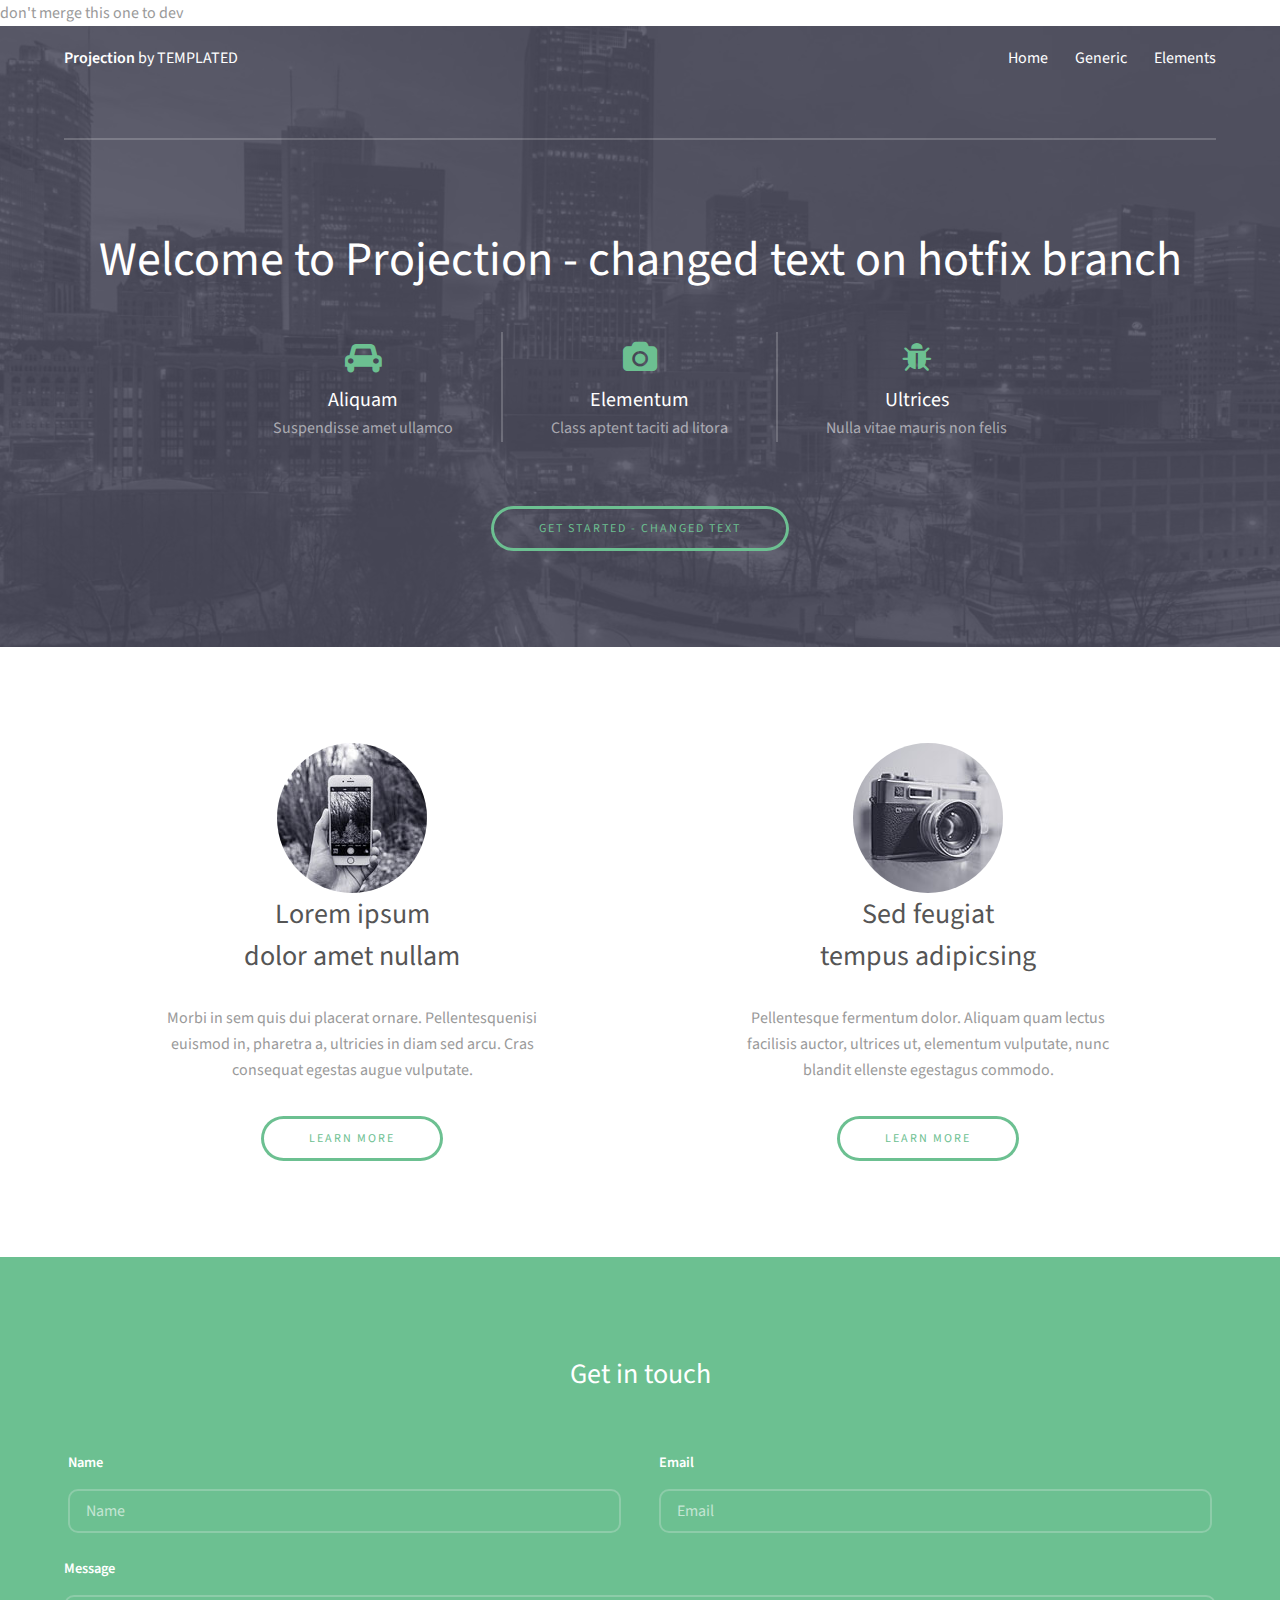
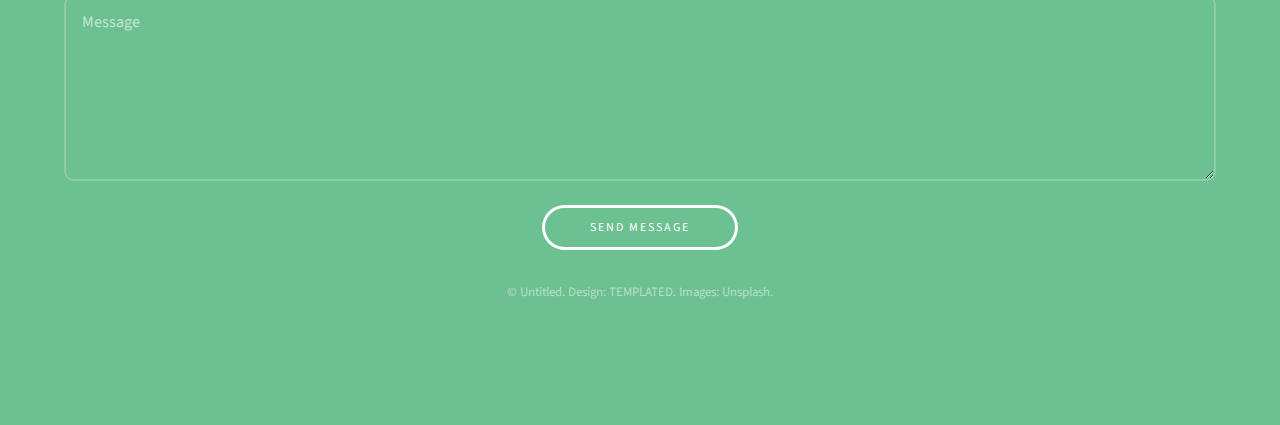
<file: index.html>
don't merge this one to dev

<!DOCTYPE HTML>
<!--
	Projection by TEMPLATED
	templated.co @templatedco
	Released for free under the Creative Commons Attribution 3.0 license (templated.co/license)
-->
<html>
	<head>
		<title>Projection by TEMPLATED</title>
		<meta charset="utf-8" />
		<meta name="viewport" content="width=device-width, initial-scale=1" />
		<link rel="stylesheet" href="assets/css/main.css" />
	</head>
	<body>

		<!-- Header -->
			<header id="header">
				<div class="inner">
					<a href="index.html" class="logo"><strong>Projection</strong> by TEMPLATED</a>
					<nav id="nav">
						<a href="index.html">Home</a>
						<a href="generic.html">Generic</a>
						<a href="elements.html">Elements</a>
					</nav>
					<a href="#navPanel" class="navPanelToggle"><span class="fa fa-bars"></span></a>
				</div>
			</header>

		<!-- Banner -->
			<section id="banner">
				<div class="inner">
					<header>
						<h1>Welcome to Projection - changed text on hotfix branch</h1>
					</header>

					<div class="flex ">

						<div>
							<span class="icon fa-car"></span>
							<h3>Aliquam</h3>
							<p>Suspendisse amet ullamco</p>
						</div>

						<div>
							<span class="icon fa-camera"></span>
							<h3>Elementum</h3>
							<p>Class aptent taciti ad litora</p>
						</div>

						<div>
							<span class="icon fa-bug"></span>
							<h3>Ultrices</h3>
							<p>Nulla vitae mauris non felis</p>
						</div>

					</div>

					<footer>
						<a href="#" class="button">Get Started - changed text</a>
					</footer>
				</div>
			</section>


		<!-- Three -->
			<section id="three" class="wrapper align-center">
				<div class="inner">
					<div class="flex flex-2">
						<article>
							<div class="image round">
								<img src="images/pic01.jpg" alt="Pic 01" />
							</div>
							<header>
								<h3>Lorem ipsum<br /> dolor amet nullam</h3>
							</header>
							<p>Morbi in sem quis dui placerat ornare. Pellentesquenisi<br />euismod in, pharetra a, ultricies in diam sed arcu. Cras<br />consequat  egestas augue vulputate.</p>
							<footer>
								<a href="#" class="button">Learn More</a>
							</footer>
						</article>
						<article>
							<div class="image round">
								<img src="images/pic02.jpg" alt="Pic 02" />
							</div>
							<header>
								<h3>Sed feugiat<br /> tempus adipicsing</h3>
							</header>
							<p>Pellentesque fermentum dolor. Aliquam quam lectus<br />facilisis auctor, ultrices ut, elementum vulputate, nunc<br /> blandit ellenste egestagus commodo.</p>
							<footer>
								<a href="#" class="button">Learn More</a>
							</footer>
						</article>
					</div>
				</div>
			</section>

		<!-- Footer -->
			<footer id="footer">
				<div class="inner">

					<h3>Get in touch</h3>

					<form action="#" method="post">

						<div class="field half first">
							<label for="name">Name</label>
							<input name="name" id="name" type="text" placeholder="Name">
						</div>
						<div class="field half">
							<label for="email">Email</label>
							<input name="email" id="email" type="email" placeholder="Email">
						</div>
						<div class="field">
							<label for="message">Message</label>
							<textarea name="message" id="message" rows="6" placeholder="Message"></textarea>
						</div>
						<ul class="actions">
							<li><input value="Send Message" class="button alt" type="submit"></li>
						</ul>
					</form>

					<div class="copyright">
						&copy; Untitled. Design: <a href="https://templated.co">TEMPLATED</a>. Images: <a href="https://unsplash.com">Unsplash</a>.
					</div>

				</div>
			</footer>

		<!-- Scripts -->
			<script src="assets/js/jquery.min.js"></script>
			<script src="assets/js/skel.min.js"></script>
			<script src="assets/js/util.js"></script>
			<script src="assets/js/main.js"></script>

	</body>
</html>
</file>
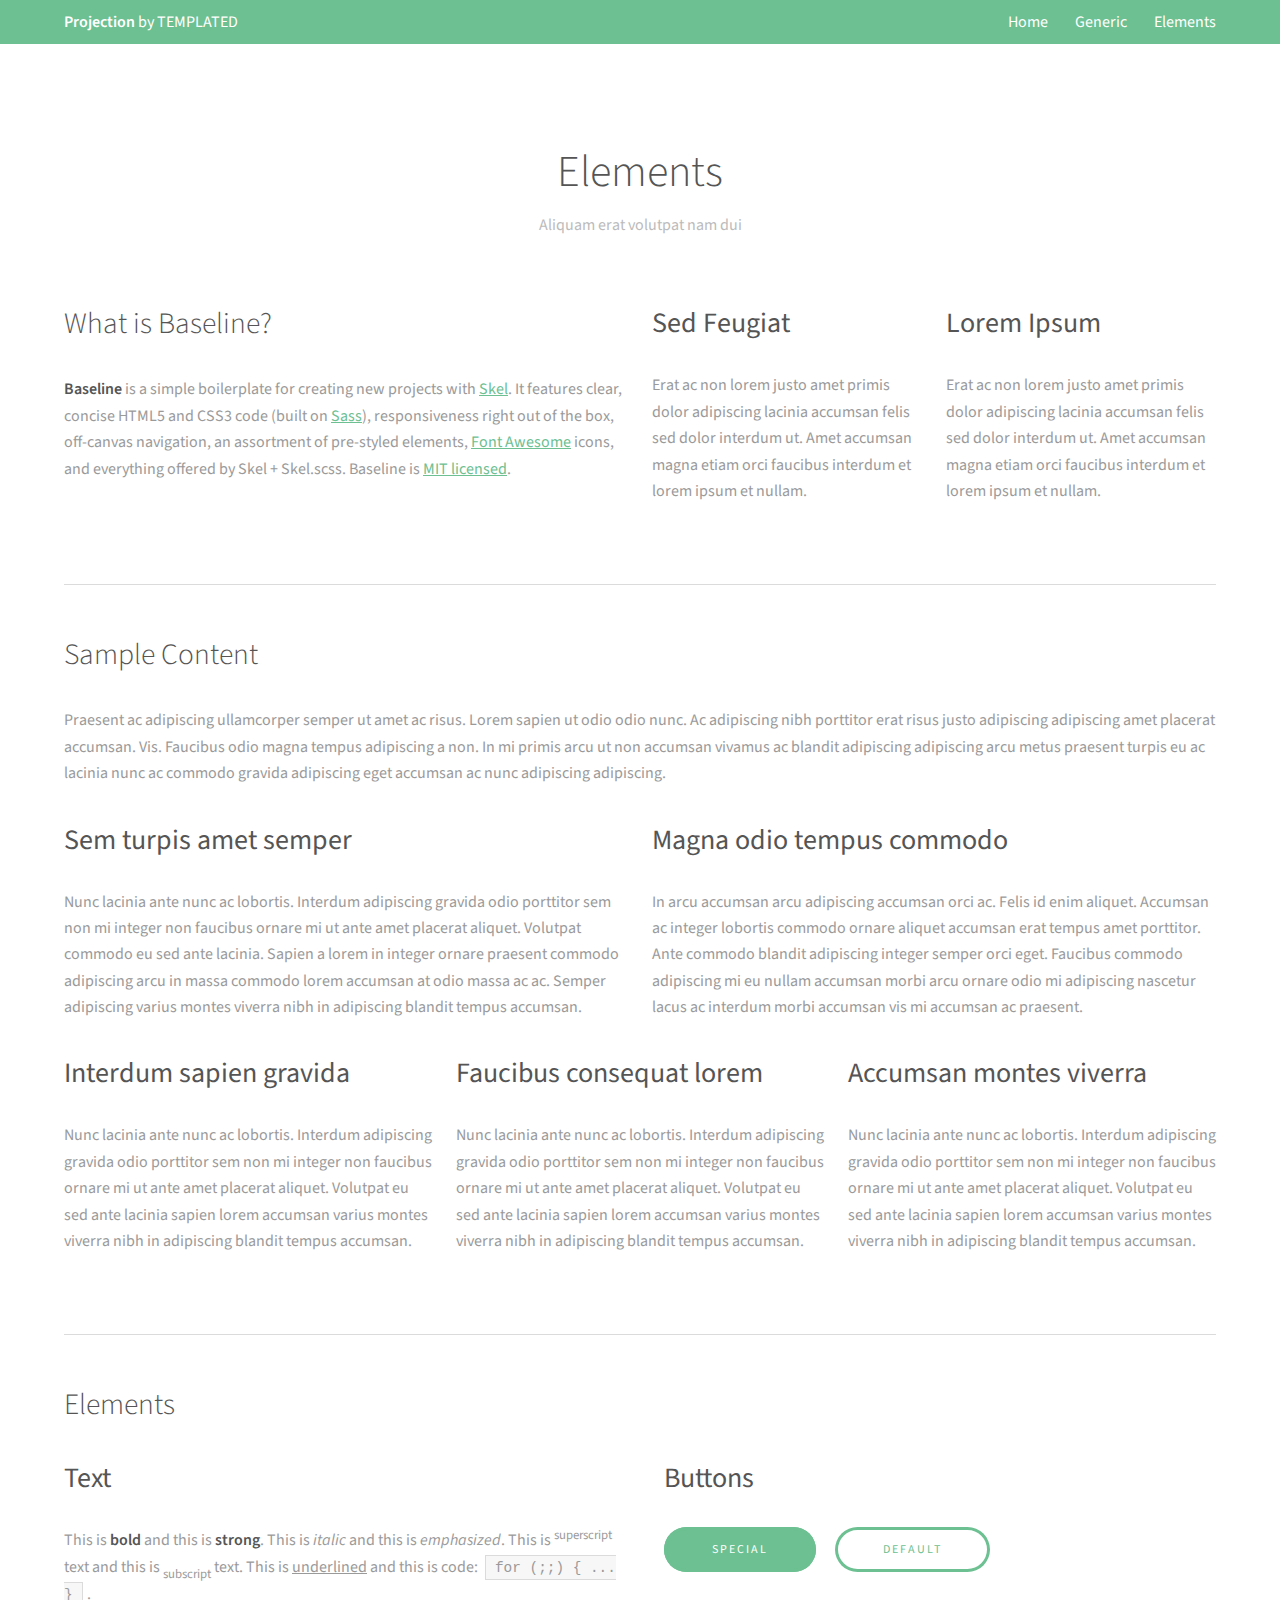
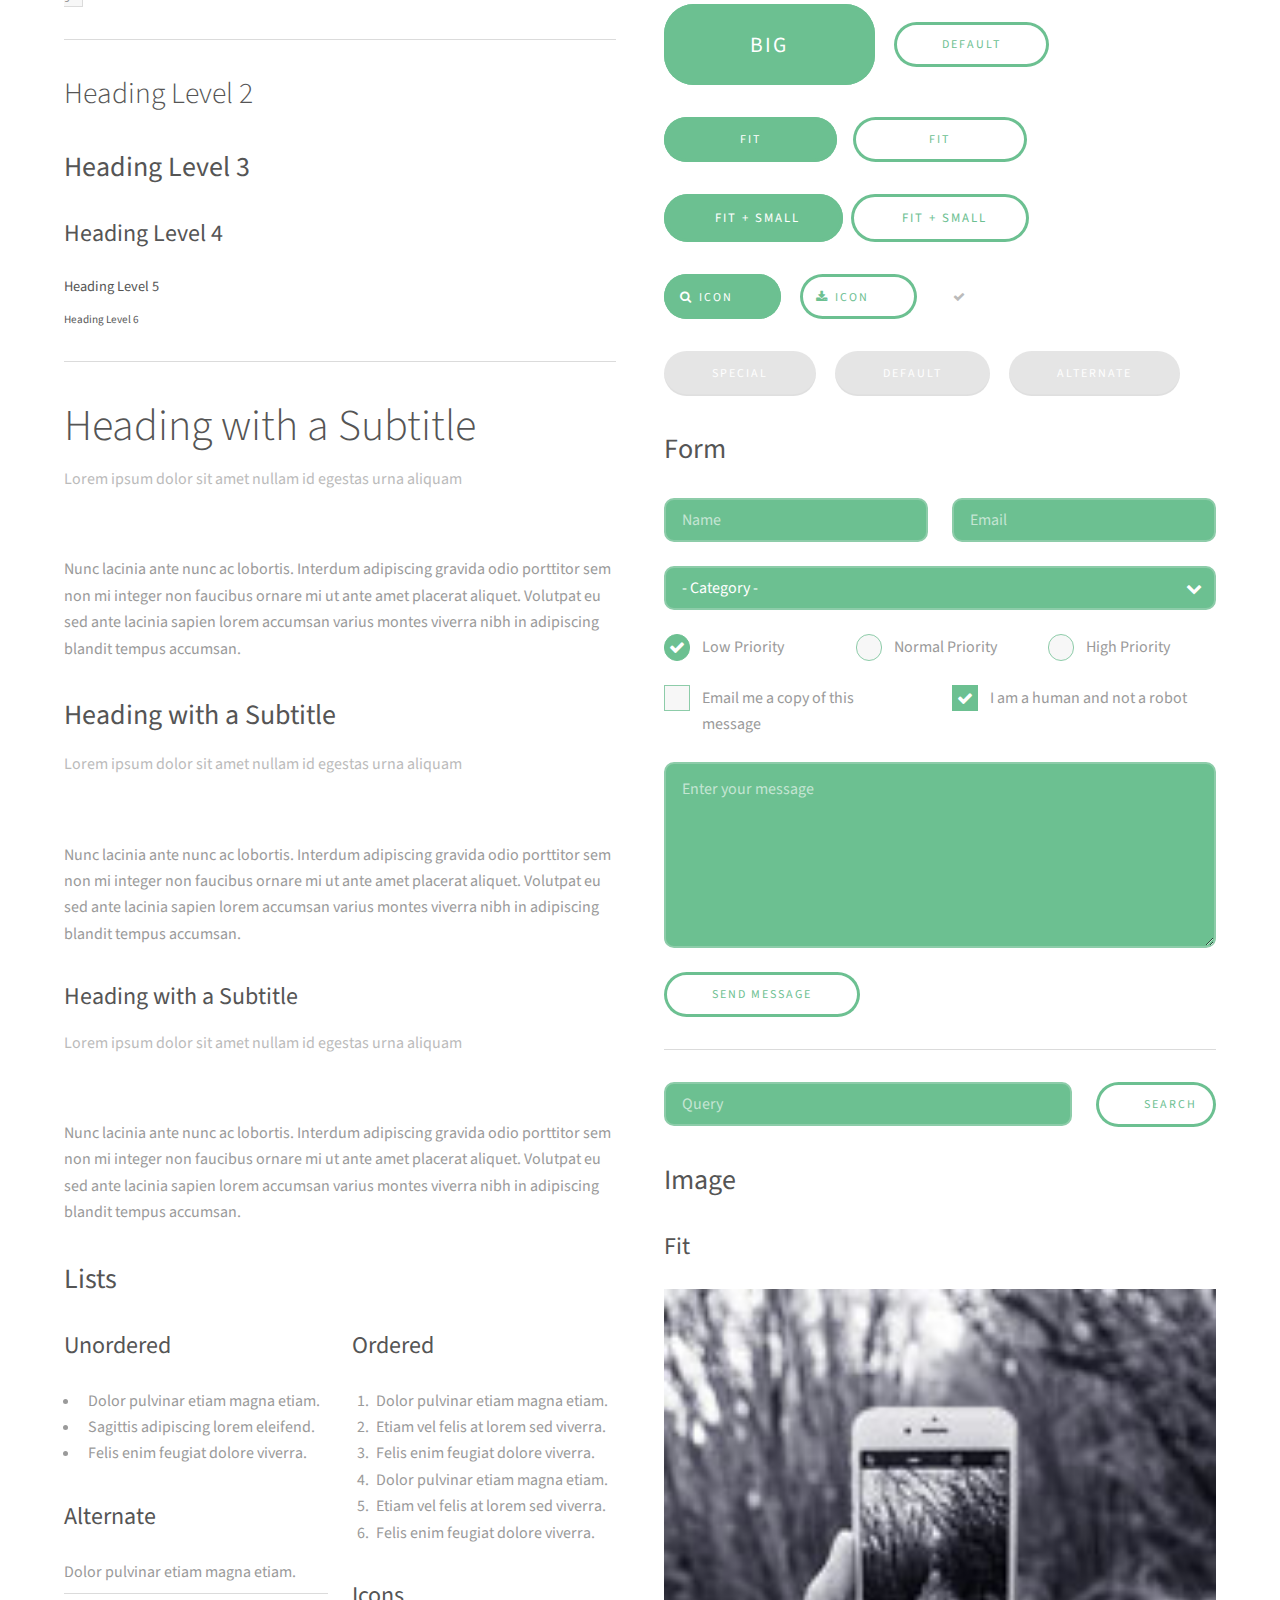
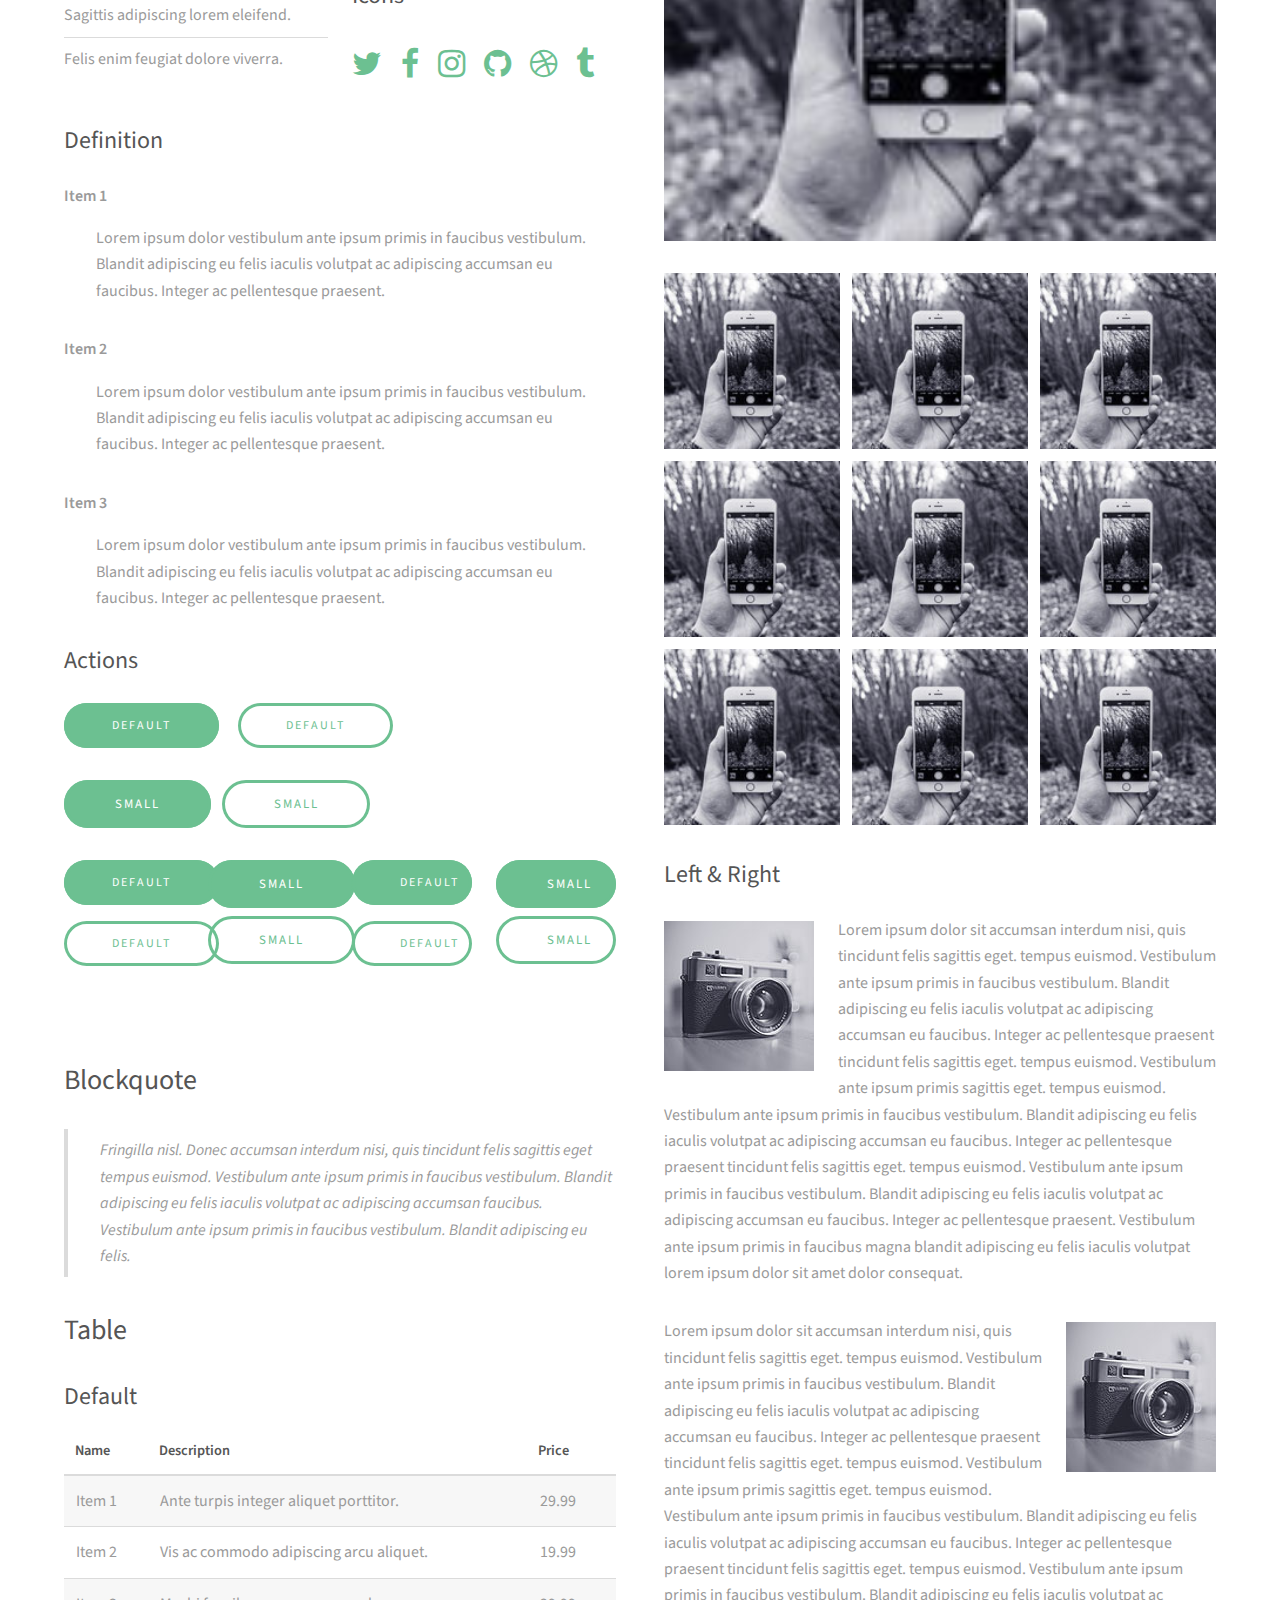
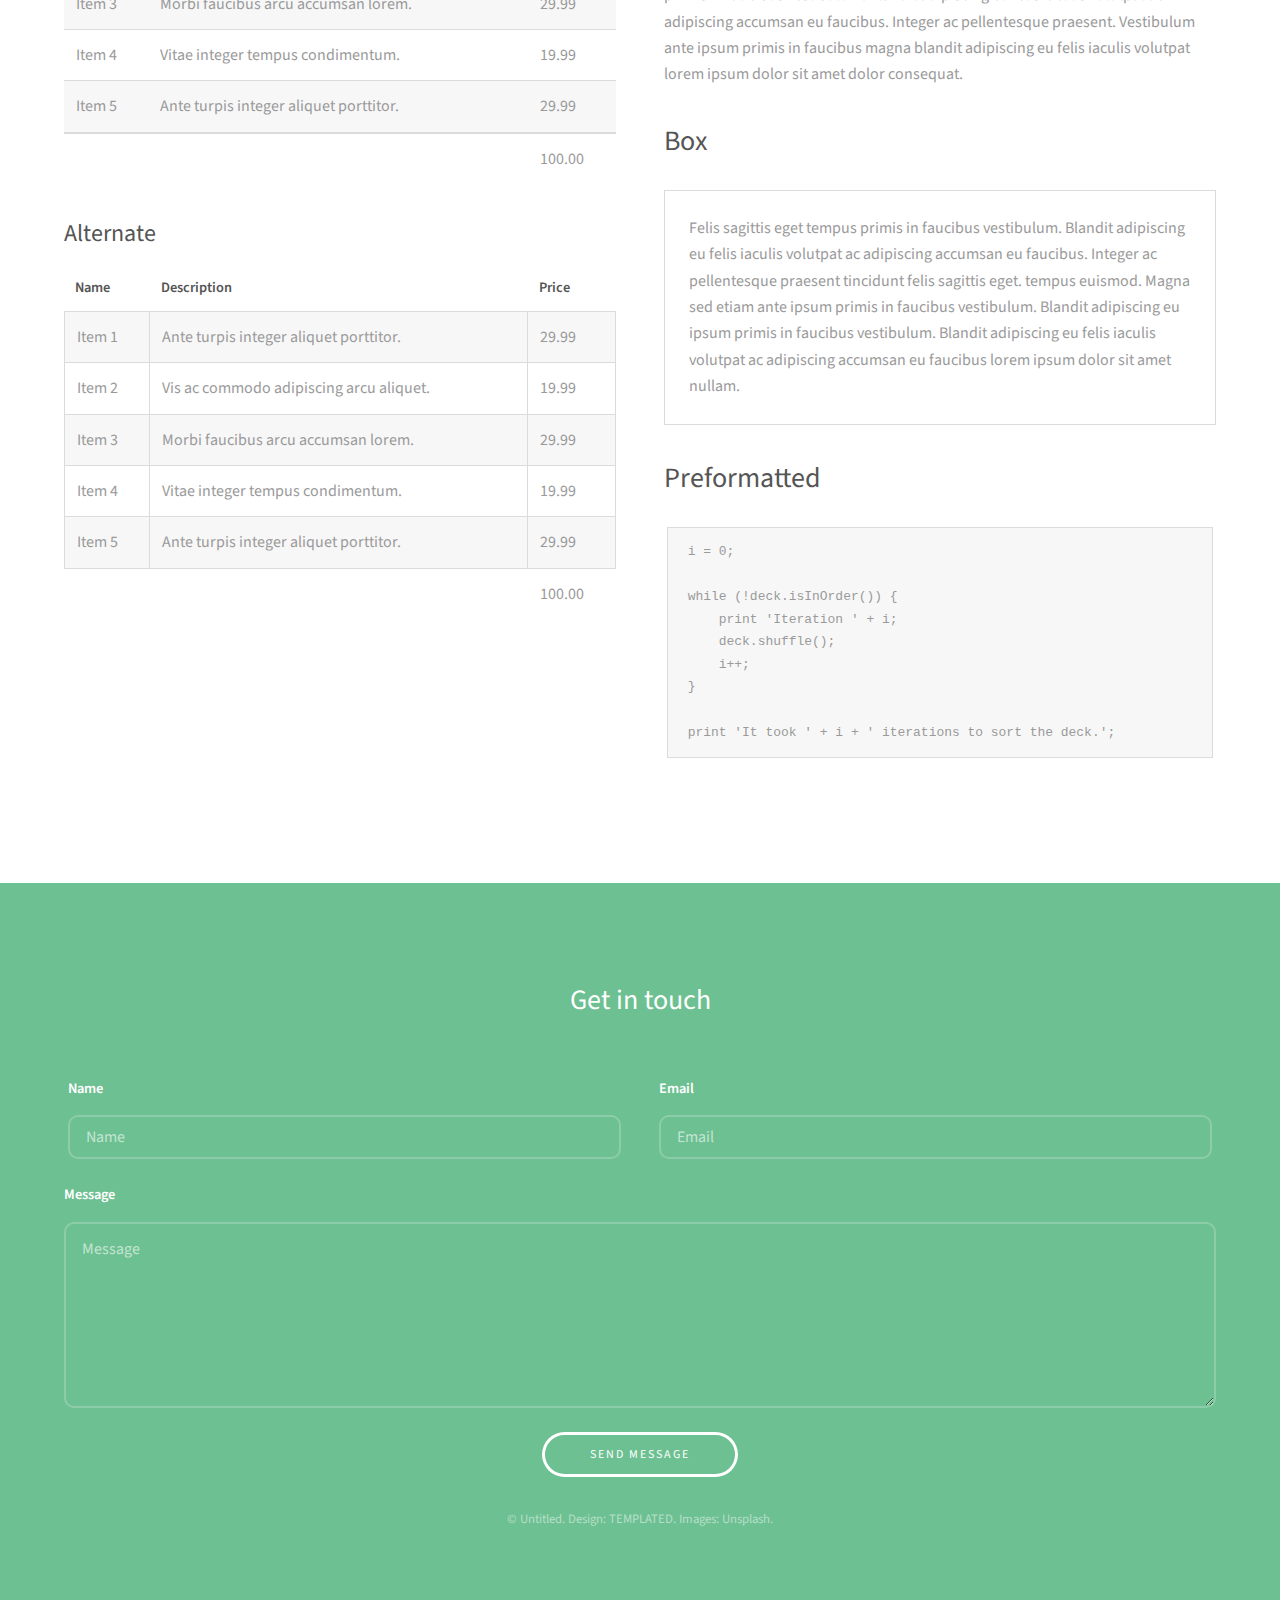
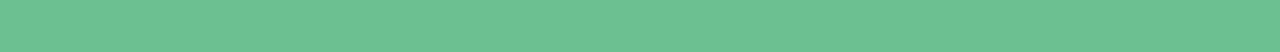
<file: elements.html>
<!DOCTYPE HTML>
<!--
	Projection by TEMPLATED
	templated.co @templatedco
	Released for free under the Creative Commons Attribution 3.0 license (templated.co/license)
-->
<html>
	<head>
		<title>Elements - Projection by TEMPLATED</title>
		<meta charset="utf-8" />
		<meta name="viewport" content="width=device-width, initial-scale=1" />
		<link rel="stylesheet" href="assets/css/main.css" />
	</head>
	<body class="subpage">

		<!-- Header -->
			<header id="header">
				<div class="inner">
					<a href="index.html" class="logo"><strong>Projection</strong> by TEMPLATED</a>
					<nav id="nav">
						<a href="index.html">Home</a>
						<a href="generic.html">Generic</a>
						<a href="elements.html">Elements</a>
					</nav>
					<a href="#navPanel" class="navPanelToggle"><span class="fa fa-bars"></span></a>
				</div>
			</header>

		<!-- Main -->
			<section id="main" class="wrapper">
				<div class="inner">
					<header class="align-center">
						<h2>Elements</h2>
						<p>Aliquam erat volutpat nam dui </p>
					</header>

					<!-- Intro -->
						<div class="row">
							<section class="6u 12u$(medium)">
								<h2>What is Baseline?</h2>
								<p><strong>Baseline</strong> is a simple boilerplate for creating new projects with <a href="http://skel.io">Skel</a>. It features clear, concise HTML5 and CSS3 code (built on <a href="http://sass-lang.com">Sass</a>), responsiveness right out of the box, off-canvas navigation, an assortment of pre-styled elements, <a href="http://fontawesome.io">Font Awesome</a> icons, and everything offered by Skel + Skel.scss. Baseline is <a href="http://skel.io/license">MIT licensed</a>.</p>
							</section>
							<section class="3u 6u(medium) 12u$(small)">
								<h3>Sed Feugiat</h3>
								<p>Erat ac non lorem justo amet primis dolor adipiscing lacinia accumsan felis sed dolor interdum ut. Amet accumsan magna etiam orci faucibus interdum et lorem ipsum et nullam.</p>
							</section>
							<section class="3u$ 6u$(medium) 12u$(small)">
								<h3>Lorem Ipsum</h3>
								<p>Erat ac non lorem justo amet primis dolor adipiscing lacinia accumsan felis sed dolor interdum ut. Amet accumsan magna etiam orci faucibus interdum et lorem ipsum et nullam.</p>
							</section>
						</div>

					<hr class="major" />

					<!-- Content -->
						<h2 id="content">Sample Content</h2>
						<p>Praesent ac adipiscing ullamcorper semper ut amet ac risus. Lorem sapien ut odio odio nunc. Ac adipiscing nibh porttitor erat risus justo adipiscing adipiscing amet placerat accumsan. Vis. Faucibus odio magna tempus adipiscing a non. In mi primis arcu ut non accumsan vivamus ac blandit adipiscing adipiscing arcu metus praesent turpis eu ac lacinia nunc ac commodo gravida adipiscing eget accumsan ac nunc adipiscing adipiscing.</p>
						<div class="row">
							<div class="6u 12u$(small)">
								<h3>Sem turpis amet semper</h3>
								<p>Nunc lacinia ante nunc ac lobortis. Interdum adipiscing gravida odio porttitor sem non mi integer non faucibus ornare mi ut ante amet placerat aliquet. Volutpat commodo eu sed ante lacinia. Sapien a lorem in integer ornare praesent commodo adipiscing arcu in massa commodo lorem accumsan at odio massa ac ac. Semper adipiscing varius montes viverra nibh in adipiscing blandit tempus accumsan.</p>
							</div>
							<div class="6u$ 12u$(small)">
								<h3>Magna odio tempus commodo</h3>
								<p>In arcu accumsan arcu adipiscing accumsan orci ac. Felis id enim aliquet. Accumsan ac integer lobortis commodo ornare aliquet accumsan erat tempus amet porttitor. Ante commodo blandit adipiscing integer semper orci eget. Faucibus commodo adipiscing mi eu nullam accumsan morbi arcu ornare odio mi adipiscing nascetur lacus ac interdum morbi accumsan vis mi accumsan ac praesent.</p>
							</div>
							<!-- Break -->
							<div class="4u 12u$(medium)">
								<h3>Interdum sapien gravida</h3>
								<p>Nunc lacinia ante nunc ac lobortis. Interdum adipiscing gravida odio porttitor sem non mi integer non faucibus ornare mi ut ante amet placerat aliquet. Volutpat eu sed ante lacinia sapien lorem accumsan varius montes viverra nibh in adipiscing blandit tempus accumsan.</p>
							</div>
							<div class="4u 12u$(medium)">
								<h3>Faucibus consequat lorem</h3>
								<p>Nunc lacinia ante nunc ac lobortis. Interdum adipiscing gravida odio porttitor sem non mi integer non faucibus ornare mi ut ante amet placerat aliquet. Volutpat eu sed ante lacinia sapien lorem accumsan varius montes viverra nibh in adipiscing blandit tempus accumsan.</p>
							</div>
							<div class="4u$ 12u$(medium)">
								<h3>Accumsan montes viverra</h3>
								<p>Nunc lacinia ante nunc ac lobortis. Interdum adipiscing gravida odio porttitor sem non mi integer non faucibus ornare mi ut ante amet placerat aliquet. Volutpat eu sed ante lacinia sapien lorem accumsan varius montes viverra nibh in adipiscing blandit tempus accumsan.</p>
							</div>
						</div>

					<hr class="major" />

					<!-- Elements -->
						<h2 id="elements">Elements</h2>
						<div class="row 200%">
							<div class="6u 12u$(medium)">

								<!-- Text stuff -->
									<h3>Text</h3>
									<p>This is <b>bold</b> and this is <strong>strong</strong>. This is <i>italic</i> and this is <em>emphasized</em>.
									This is <sup>superscript</sup> text and this is <sub>subscript</sub> text.
									This is <u>underlined</u> and this is code: <code>for (;;) { ... }</code>.</p>
									<hr />
									<h2>Heading Level 2</h2>
									<h3>Heading Level 3</h3>
									<h4>Heading Level 4</h4>
									<h5>Heading Level 5</h5>
									<h6>Heading Level 6</h6>
									<hr />
									<header>
										<h2>Heading with a Subtitle</h2>
										<p>Lorem ipsum dolor sit amet nullam id egestas urna aliquam</p>
									</header>
									<p>Nunc lacinia ante nunc ac lobortis. Interdum adipiscing gravida odio porttitor sem non mi integer non faucibus ornare mi ut ante amet placerat aliquet. Volutpat eu sed ante lacinia sapien lorem accumsan varius montes viverra nibh in adipiscing blandit tempus accumsan.</p>
									<header>
										<h3>Heading with a Subtitle</h3>
										<p>Lorem ipsum dolor sit amet nullam id egestas urna aliquam</p>
									</header>
									<p>Nunc lacinia ante nunc ac lobortis. Interdum adipiscing gravida odio porttitor sem non mi integer non faucibus ornare mi ut ante amet placerat aliquet. Volutpat eu sed ante lacinia sapien lorem accumsan varius montes viverra nibh in adipiscing blandit tempus accumsan.</p>
									<header>
										<h4>Heading with a Subtitle</h4>
										<p>Lorem ipsum dolor sit amet nullam id egestas urna aliquam</p>
									</header>
									<p>Nunc lacinia ante nunc ac lobortis. Interdum adipiscing gravida odio porttitor sem non mi integer non faucibus ornare mi ut ante amet placerat aliquet. Volutpat eu sed ante lacinia sapien lorem accumsan varius montes viverra nibh in adipiscing blandit tempus accumsan.</p>

								<!-- Lists -->
									<h3>Lists</h3>
									<div class="row">
										<div class="6u 12u$(small)">

											<h4>Unordered</h4>
											<ul>
												<li>Dolor pulvinar etiam magna etiam.</li>
												<li>Sagittis adipiscing lorem eleifend.</li>
												<li>Felis enim feugiat dolore viverra.</li>
											</ul>

											<h4>Alternate</h4>
											<ul class="alt">
												<li>Dolor pulvinar etiam magna etiam.</li>
												<li>Sagittis adipiscing lorem eleifend.</li>
												<li>Felis enim feugiat dolore viverra.</li>
											</ul>

										</div>
										<div class="6u$ 12u$(small)">

											<h4>Ordered</h4>
											<ol>
												<li>Dolor pulvinar etiam magna etiam.</li>
												<li>Etiam vel felis at lorem sed viverra.</li>
												<li>Felis enim feugiat dolore viverra.</li>
												<li>Dolor pulvinar etiam magna etiam.</li>
												<li>Etiam vel felis at lorem sed viverra.</li>
												<li>Felis enim feugiat dolore viverra.</li>
											</ol>

											<h4>Icons</h4>
											<ul class="icons">
												<li><a href="#" class="icon fa-twitter"><span class="label">Twitter</span></a></li>
												<li><a href="#" class="icon fa-facebook"><span class="label">Facebook</span></a></li>
												<li><a href="#" class="icon fa-instagram"><span class="label">Instagram</span></a></li>
												<li><a href="#" class="icon fa-github"><span class="label">Github</span></a></li>
												<li><a href="#" class="icon fa-dribbble"><span class="label">Dribbble</span></a></li>
												<li><a href="#" class="icon fa-tumblr"><span class="label">Tumblr</span></a></li>
											</ul>

										</div>
									</div>
									<h4>Definition</h4>
									<dl>
										<dt>Item 1</dt>
										<dd>
											<p>Lorem ipsum dolor vestibulum ante ipsum primis in faucibus vestibulum. Blandit adipiscing eu felis iaculis volutpat ac adipiscing accumsan eu faucibus. Integer ac pellentesque praesent.</p>
										</dd>
										<dt>Item 2</dt>
										<dd>
											<p>Lorem ipsum dolor vestibulum ante ipsum primis in faucibus vestibulum. Blandit adipiscing eu felis iaculis volutpat ac adipiscing accumsan eu faucibus. Integer ac pellentesque praesent.</p>
										</dd>
										<dt>Item 3</dt>
										<dd>
											<p>Lorem ipsum dolor vestibulum ante ipsum primis in faucibus vestibulum. Blandit adipiscing eu felis iaculis volutpat ac adipiscing accumsan eu faucibus. Integer ac pellentesque praesent.</p>
										</dd>
									</dl>

									<h4>Actions</h4>
									<ul class="actions">
										<li><a href="#" class="button special">Default</a></li>
										<li><a href="#" class="button">Default</a></li>
										<li><a href="#" class="button alt">Default</a></li>
									</ul>
									<ul class="actions small">
										<li><a href="#" class="button special small">Small</a></li>
										<li><a href="#" class="button small">Small</a></li>
										<li><a href="#" class="button alt small">Small</a></li>
									</ul>
									<div class="row">
										<div class="3u 12u$(small)">
											<ul class="actions vertical">
												<li><a href="#" class="button special">Default</a></li>
												<li><a href="#" class="button">Default</a></li>
												<li><a href="#" class="button alt">Default</a></li>
											</ul>
										</div>
										<div class="3u 12u$(small)">
											<ul class="actions vertical small">
												<li><a href="#" class="button special small">Small</a></li>
												<li><a href="#" class="button small">Small</a></li>
												<li><a href="#" class="button alt small">Small</a></li>
											</ul>
										</div>
										<div class="3u 12u$(small)">
											<ul class="actions vertical">
												<li><a href="#" class="button special fit">Default</a></li>
												<li><a href="#" class="button fit">Default</a></li>
												<li><a href="#" class="button alt fit">Default</a></li>
											</ul>
										</div>
										<div class="3u$ 12u$(small)">
											<ul class="actions vertical small">
												<li><a href="#" class="button special small fit">Small</a></li>
												<li><a href="#" class="button small fit">Small</a></li>
												<li><a href="#" class="button alt small fit">Small</a></li>
											</ul>
										</div>
									</div>

								<!-- Blockquote -->
									<h3>Blockquote</h3>
									<blockquote>Fringilla nisl. Donec accumsan interdum nisi, quis tincidunt felis sagittis eget tempus euismod. Vestibulum ante ipsum primis in faucibus vestibulum. Blandit adipiscing eu felis iaculis volutpat ac adipiscing accumsan faucibus. Vestibulum ante ipsum primis in faucibus vestibulum. Blandit adipiscing eu felis.</blockquote>

								<!-- Table -->
									<h3>Table</h3>

									<h4>Default</h4>
									<div class="table-wrapper">
										<table>
											<thead>
												<tr>
													<th>Name</th>
													<th>Description</th>
													<th>Price</th>
												</tr>
											</thead>
											<tbody>
												<tr>
													<td>Item 1</td>
													<td>Ante turpis integer aliquet porttitor.</td>
													<td>29.99</td>
												</tr>
												<tr>
													<td>Item 2</td>
													<td>Vis ac commodo adipiscing arcu aliquet.</td>
													<td>19.99</td>
												</tr>
												<tr>
													<td>Item 3</td>
													<td> Morbi faucibus arcu accumsan lorem.</td>
													<td>29.99</td>
												</tr>
												<tr>
													<td>Item 4</td>
													<td>Vitae integer tempus condimentum.</td>
													<td>19.99</td>
												</tr>
												<tr>
													<td>Item 5</td>
													<td>Ante turpis integer aliquet porttitor.</td>
													<td>29.99</td>
												</tr>
											</tbody>
											<tfoot>
												<tr>
													<td colspan="2"></td>
													<td>100.00</td>
												</tr>
											</tfoot>
										</table>
									</div>

									<h4>Alternate</h4>
									<div class="table-wrapper">
										<table class="alt">
											<thead>
												<tr>
													<th>Name</th>
													<th>Description</th>
													<th>Price</th>
												</tr>
											</thead>
											<tbody>
												<tr>
													<td>Item 1</td>
													<td>Ante turpis integer aliquet porttitor.</td>
													<td>29.99</td>
												</tr>
												<tr>
													<td>Item 2</td>
													<td>Vis ac commodo adipiscing arcu aliquet.</td>
													<td>19.99</td>
												</tr>
												<tr>
													<td>Item 3</td>
													<td> Morbi faucibus arcu accumsan lorem.</td>
													<td>29.99</td>
												</tr>
												<tr>
													<td>Item 4</td>
													<td>Vitae integer tempus condimentum.</td>
													<td>19.99</td>
												</tr>
												<tr>
													<td>Item 5</td>
													<td>Ante turpis integer aliquet porttitor.</td>
													<td>29.99</td>
												</tr>
											</tbody>
											<tfoot>
												<tr>
													<td colspan="2"></td>
													<td>100.00</td>
												</tr>
											</tfoot>
										</table>
									</div>

							</div>
							<div class="6u$ 12u$(medium)">

								<!-- Buttons -->
									<h3>Buttons</h3>
									<ul class="actions">
										<li><a href="#" class="button special">Special</a></li>
										<li><a href="#" class="button">Default</a></li>
										<li><a href="#" class="button alt">Alternate</a></li>
									</ul>
									<ul class="actions">
										<li><a href="#" class="button special big">Big</a></li>
										<li><a href="#" class="button">Default</a></li>
										<li><a href="#" class="button alt small">Small</a></li>
									</ul>
									<ul class="actions fit">
										<li><a href="#" class="button special fit">Fit</a></li>
										<li><a href="#" class="button fit">Fit</a></li>
										<li><a href="#" class="button alt fit">Fit</a></li>
									</ul>
									<ul class="actions fit small">
										<li><a href="#" class="button special fit small">Fit + Small</a></li>
										<li><a href="#" class="button fit small">Fit + Small</a></li>
										<li><a href="#" class="button alt fit small">Fit + Small</a></li>
									</ul>
									<ul class="actions">
										<li><a href="#" class="button special icon fa-search">Icon</a></li>
										<li><a href="#" class="button icon fa-download">Icon</a></li>
										<li><a href="#" class="button alt icon fa-check">Icon</a></li>
									</ul>
									<ul class="actions">
										<li><span class="button special disabled">Special</span></li>
										<li><span class="button disabled">Default</span></li>
										<li><span class="button alt disabled">Alternate</span></li>
									</ul>

								<!-- Form -->
									<h3>Form</h3>

									<form method="post" action="#">
										<div class="row uniform">
											<div class="6u 12u$(xsmall)">
												<input type="text" name="demo-name" id="demo-name" value="" placeholder="Name" />
											</div>
											<div class="6u$ 12u$(xsmall)">
												<input type="email" name="demo-email" id="demo-email" value="" placeholder="Email" />
											</div>
											<!-- Break -->
											<div class="12u$">
												<div class="select-wrapper">
													<select name="demo-category" id="demo-category">
														<option value="">- Category -</option>
														<option value="1">Manufacturing</option>
														<option value="1">Shipping</option>
														<option value="1">Administration</option>
														<option value="1">Human Resources</option>
													</select>
												</div>
											</div>
											<!-- Break -->
											<div class="4u 12u$(small)">
												<input type="radio" id="demo-priority-low" name="demo-priority" checked>
												<label for="demo-priority-low">Low Priority</label>
											</div>
											<div class="4u 12u$(small)">
												<input type="radio" id="demo-priority-normal" name="demo-priority">
												<label for="demo-priority-normal">Normal Priority</label>
											</div>
											<div class="4u$ 12u$(small)">
												<input type="radio" id="demo-priority-high" name="demo-priority">
												<label for="demo-priority-high">High Priority</label>
											</div>
											<!-- Break -->
											<div class="6u 12u$(small)">
												<input type="checkbox" id="demo-copy" name="demo-copy">
												<label for="demo-copy">Email me a copy of this message</label>
											</div>
											<div class="6u$ 12u$(small)">
												<input type="checkbox" id="demo-human" name="demo-human" checked>
												<label for="demo-human">I am a human and not a robot</label>
											</div>
											<!-- Break -->
											<div class="12u$">
												<textarea name="demo-message" id="demo-message" placeholder="Enter your message" rows="6"></textarea>
											</div>
											<!-- Break -->
											<div class="12u$">
												<ul class="actions">
													<li><input type="submit" value="Send Message" /></li>
													<li><input type="reset" value="Reset" class="alt" /></li>
												</ul>
											</div>
										</div>
									</form>

									<hr />

									<form method="post" action="#">
										<div class="row uniform">
											<div class="9u 12u$(small)">
												<input type="text" name="query" id="query" value="" placeholder="Query" />
											</div>
											<div class="3u$ 12u$(small)">
												<input type="submit" value="Search" class="fit" />
											</div>
										</div>
									</form>

								<!-- Image -->
									<h3>Image</h3>

									<h4>Fit</h4>
									<span class="image fit"><img src="images/pic01.jpg" alt="" /></span>
									<div class="box alt">
										<div class="row 50% uniform">
											<div class="4u"><span class="image fit"><img src="images/pic01.jpg" alt="" /></span></div>
											<div class="4u"><span class="image fit"><img src="images/pic01.jpg" alt="" /></span></div>
											<div class="4u$"><span class="image fit"><img src="images/pic01.jpg" alt="" /></span></div>
											<!-- Break -->
											<div class="4u"><span class="image fit"><img src="images/pic01.jpg" alt="" /></span></div>
											<div class="4u"><span class="image fit"><img src="images/pic01.jpg" alt="" /></span></div>
											<div class="4u$"><span class="image fit"><img src="images/pic01.jpg" alt="" /></span></div>
											<!-- Break -->
											<div class="4u"><span class="image fit"><img src="images/pic01.jpg" alt="" /></span></div>
											<div class="4u"><span class="image fit"><img src="images/pic01.jpg" alt="" /></span></div>
											<div class="4u$"><span class="image fit"><img src="images/pic01.jpg" alt="" /></span></div>
										</div>
									</div>

									<h4>Left &amp; Right</h4>
									<p><span class="image left"><img src="images/pic02.jpg" alt="" /></span>Lorem ipsum dolor sit accumsan interdum nisi, quis tincidunt felis sagittis eget. tempus euismod. Vestibulum ante ipsum primis in faucibus vestibulum. Blandit adipiscing eu felis iaculis volutpat ac adipiscing accumsan eu faucibus. Integer ac pellentesque praesent tincidunt felis sagittis eget. tempus euismod. Vestibulum ante ipsum primis sagittis eget. tempus euismod. Vestibulum ante ipsum primis in faucibus vestibulum. Blandit adipiscing eu felis iaculis volutpat ac adipiscing accumsan eu faucibus. Integer ac pellentesque praesent tincidunt felis sagittis eget. tempus euismod. Vestibulum ante ipsum primis in faucibus vestibulum. Blandit adipiscing eu felis iaculis volutpat ac adipiscing accumsan eu faucibus. Integer ac pellentesque praesent. Vestibulum ante ipsum primis in faucibus magna blandit adipiscing eu felis iaculis volutpat lorem ipsum dolor sit amet dolor consequat.</p>
									<p><span class="image right"><img src="images/pic02.jpg" alt="" /></span>Lorem ipsum dolor sit accumsan interdum nisi, quis tincidunt felis sagittis eget. tempus euismod. Vestibulum ante ipsum primis in faucibus vestibulum. Blandit adipiscing eu felis iaculis volutpat ac adipiscing accumsan eu faucibus. Integer ac pellentesque praesent tincidunt felis sagittis eget. tempus euismod. Vestibulum ante ipsum primis sagittis eget. tempus euismod. Vestibulum ante ipsum primis in faucibus vestibulum. Blandit adipiscing eu felis iaculis volutpat ac adipiscing accumsan eu faucibus. Integer ac pellentesque praesent tincidunt felis sagittis eget. tempus euismod. Vestibulum ante ipsum primis in faucibus vestibulum. Blandit adipiscing eu felis iaculis volutpat ac adipiscing accumsan eu faucibus. Integer ac pellentesque praesent. Vestibulum ante ipsum primis in faucibus magna blandit adipiscing eu felis iaculis volutpat lorem ipsum dolor sit amet dolor consequat.</p>

								<!-- Box -->
									<h3>Box</h3>
									<div class="box">
										<p>Felis sagittis eget tempus primis in faucibus vestibulum. Blandit adipiscing eu felis iaculis volutpat ac adipiscing accumsan eu faucibus. Integer ac pellentesque praesent tincidunt felis sagittis eget. tempus euismod. Magna sed etiam ante ipsum primis in faucibus vestibulum. Blandit adipiscing eu ipsum primis in faucibus vestibulum. Blandit adipiscing eu felis iaculis volutpat ac adipiscing accumsan eu faucibus lorem ipsum dolor sit amet nullam.</p>
									</div>

								<!-- Preformatted Code -->
									<h3>Preformatted</h3>
									<pre><code>i = 0;

while (!deck.isInOrder()) {
    print 'Iteration ' + i;
    deck.shuffle();
    i++;
}

print 'It took ' + i + ' iterations to sort the deck.';
</code></pre>

						</div>
					</div>

				</div>

			</section>

		<!-- Footer -->
			<footer id="footer">
				<div class="inner">

					<h3>Get in touch</h3>

					<form action="#" method="post">

						<div class="field half first">
							<label for="name">Name</label>
							<input name="name" id="name" type="text" placeholder="Name">
						</div>
						<div class="field half">
							<label for="email">Email</label>
							<input name="email" id="email" type="email" placeholder="Email">
						</div>
						<div class="field">
							<label for="message">Message</label>
							<textarea name="message" id="message" rows="6" placeholder="Message"></textarea>
						</div>
						<ul class="actions">
							<li><input value="Send Message" class="button alt" type="submit"></li>
						</ul>
					</form>

					<div class="copyright">
						&copy; Untitled. Design: <a href="https://templated.co">TEMPLATED</a>. Images: <a href="https://unsplash.com">Unsplash</a>.
					</div>

				</div>
			</footer>

		<!-- Scripts -->
			<script src="assets/js/jquery.min.js"></script>
			<script src="assets/js/skel.min.js"></script>
			<script src="assets/js/util.js"></script>
			<script src="assets/js/main.js"></script>

	</body>
</html>
</file>
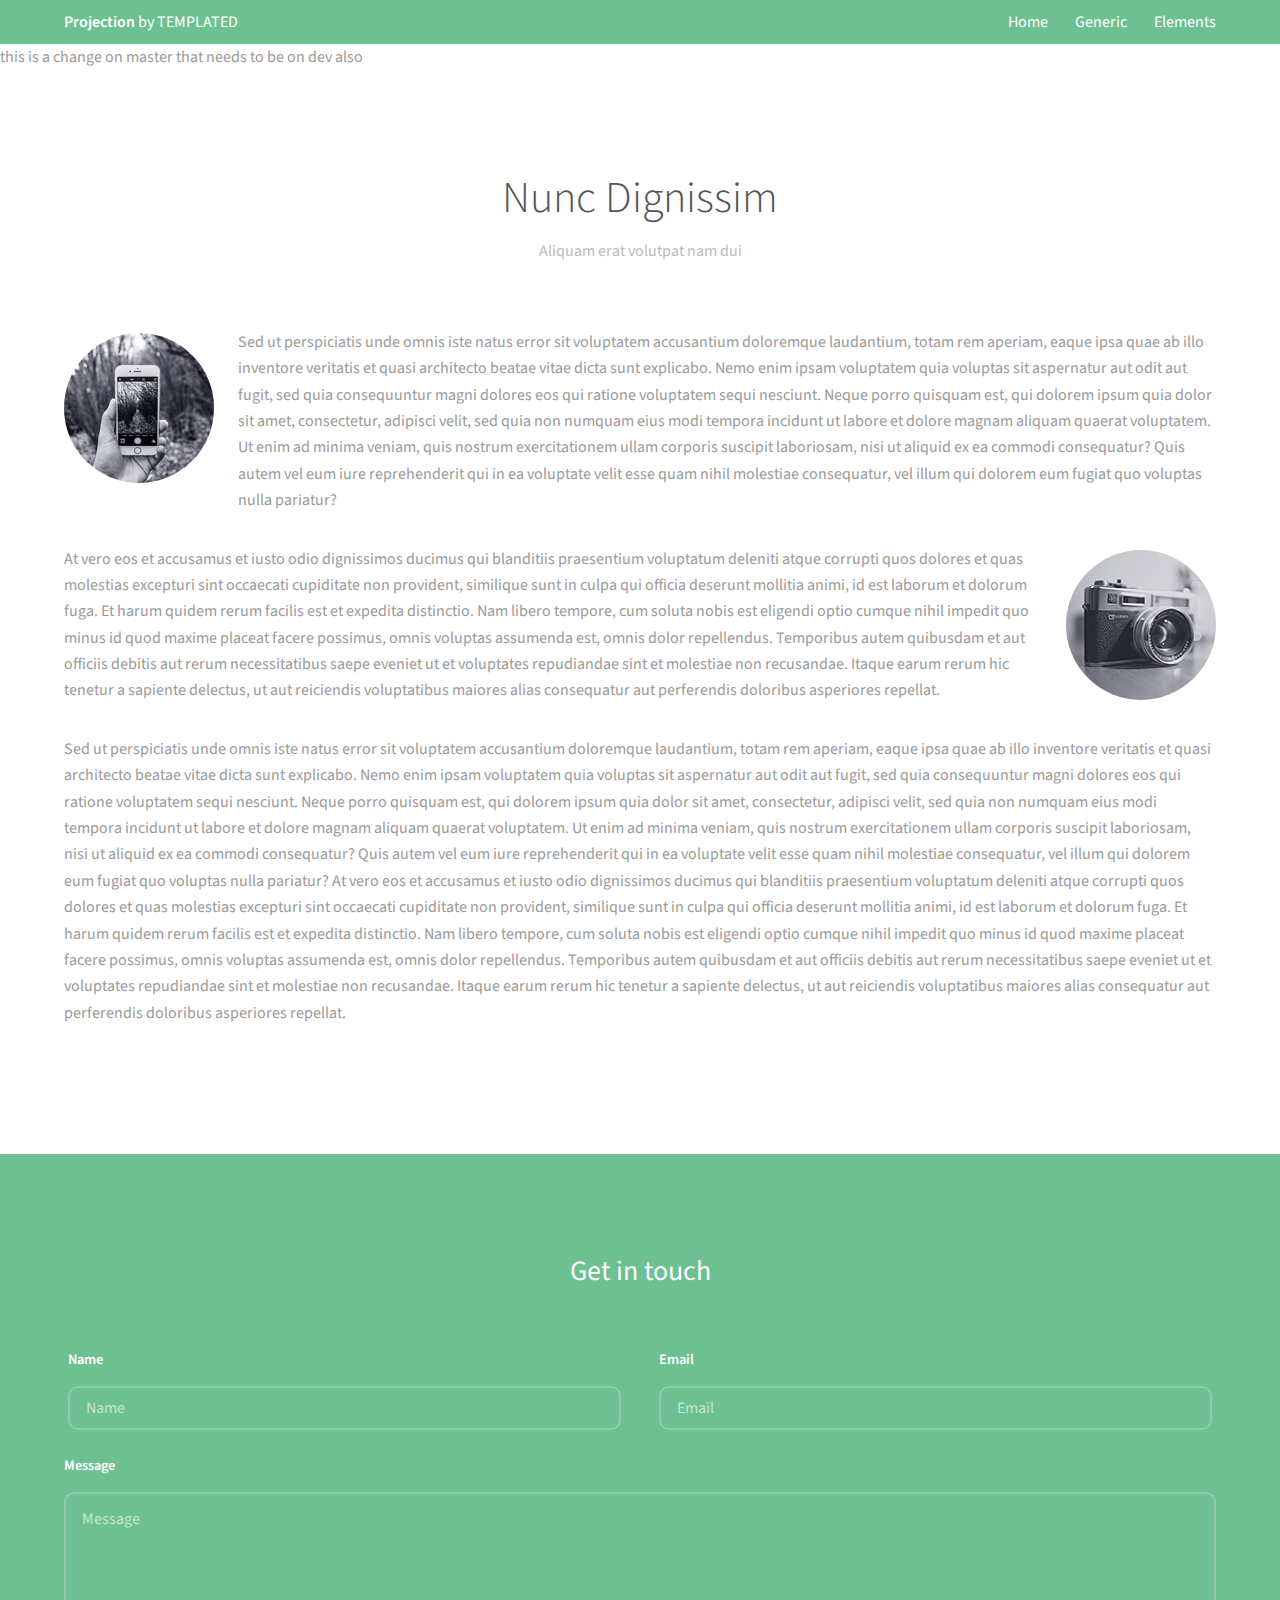
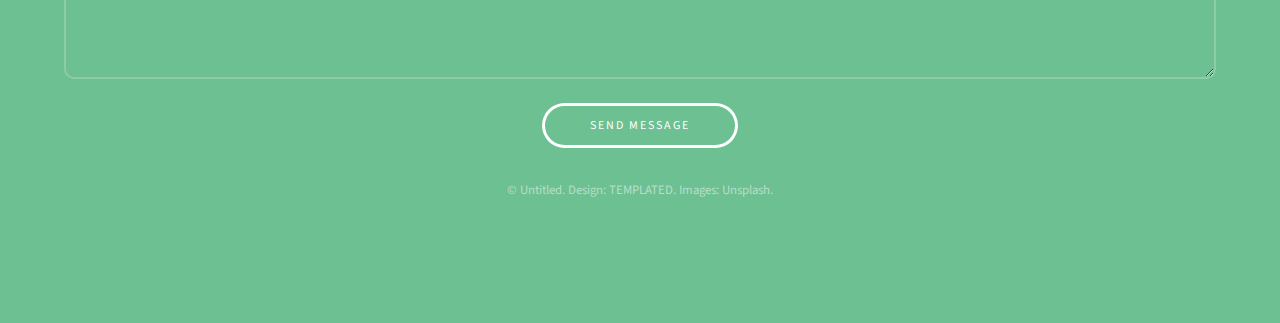
<file: generic.html>
this is a change on master that needs to be on dev also
<!DOCTYPE HTML>
<!--
	Projection by TEMPLATED
	templated.co @templatedco
	Released for free under the Creative Commons Attribution 3.0 license (templated.co/license)
-->
<html>
	<head>
		<title>Generic - Projection by TEMPLATED</title>
		<meta charset="utf-8" />
		<meta name="viewport" content="width=device-width, initial-scale=1" />
		<link rel="stylesheet" href="assets/css/main.css" />
	</head>
	<body class="subpage">

		<!-- Header -->
			<header id="header">
				<div class="inner">
					<a href="index.html" class="logo"><strong>Projection</strong> by TEMPLATED</a>
					<nav id="nav">
						<a href="index.html">Home</a>
						<a href="generic.html">Generic</a>
						<a href="elements.html">Elements</a>
					</nav>
					<a href="#navPanel" class="navPanelToggle"><span class="fa fa-bars"></span></a>
				</div>
			</header>

		<!-- Three -->
			<section id="three" class="wrapper">
				<div class="inner">
					<header class="align-center">
						<h2>Nunc Dignissim</h2>
						<p>Aliquam erat volutpat nam dui </p>
					</header>
					<div class="image round left">
						<img src="images/pic01.jpg" alt="Pic 01" />
					</div>
					<p>Sed ut perspiciatis unde omnis iste natus error sit voluptatem accusantium doloremque laudantium, totam rem aperiam, eaque ipsa quae ab illo inventore veritatis et quasi architecto beatae vitae dicta sunt explicabo. Nemo enim ipsam voluptatem quia voluptas sit aspernatur aut odit aut fugit, sed quia consequuntur magni dolores eos qui ratione voluptatem sequi nesciunt. Neque porro quisquam est, qui dolorem ipsum quia dolor sit amet, consectetur, adipisci velit, sed quia non numquam eius modi tempora incidunt ut labore et dolore magnam aliquam quaerat voluptatem. Ut enim ad minima veniam, quis nostrum exercitationem ullam corporis suscipit laboriosam, nisi ut aliquid ex ea commodi consequatur? Quis autem vel eum iure reprehenderit qui in ea voluptate velit esse quam nihil molestiae consequatur, vel illum qui dolorem eum fugiat quo voluptas nulla pariatur?</p>

					<div class="image round right">
						<img src="images/pic02.jpg" alt="Pic 02" />
					</div>
					<p>At vero eos et accusamus et iusto odio dignissimos ducimus qui blanditiis praesentium voluptatum deleniti atque corrupti quos dolores et quas molestias excepturi sint occaecati cupiditate non provident, similique sunt in culpa qui officia deserunt mollitia animi, id est laborum et dolorum fuga. Et harum quidem rerum facilis est et expedita distinctio. Nam libero tempore, cum soluta nobis est eligendi optio cumque nihil impedit quo minus id quod maxime placeat facere possimus, omnis voluptas assumenda est, omnis dolor repellendus. Temporibus autem quibusdam et aut officiis debitis aut rerum necessitatibus saepe eveniet ut et voluptates repudiandae sint et molestiae non recusandae. Itaque earum rerum hic tenetur a sapiente delectus, ut aut reiciendis voluptatibus maiores alias consequatur aut perferendis doloribus asperiores repellat.</p>

					<p>Sed ut perspiciatis unde omnis iste natus error sit voluptatem accusantium doloremque laudantium, totam rem aperiam, eaque ipsa quae ab illo inventore veritatis et quasi architecto beatae vitae dicta sunt explicabo. Nemo enim ipsam voluptatem quia voluptas sit aspernatur aut odit aut fugit, sed quia consequuntur magni dolores eos qui ratione voluptatem sequi nesciunt. Neque porro quisquam est, qui dolorem ipsum quia dolor sit amet, consectetur, adipisci velit, sed quia non numquam eius modi tempora incidunt ut labore et dolore magnam aliquam quaerat voluptatem. Ut enim ad minima veniam, quis nostrum exercitationem ullam corporis suscipit laboriosam, nisi ut aliquid ex ea commodi consequatur? Quis autem vel eum iure reprehenderit qui in ea voluptate velit esse quam nihil molestiae consequatur, vel illum qui dolorem eum fugiat quo voluptas nulla pariatur? At vero eos et accusamus et iusto odio dignissimos ducimus qui blanditiis praesentium voluptatum deleniti atque corrupti quos dolores et quas molestias excepturi sint occaecati cupiditate non provident, similique sunt in culpa qui officia deserunt mollitia animi, id est laborum et dolorum fuga. Et harum quidem rerum facilis est et expedita distinctio. Nam libero tempore, cum soluta nobis est eligendi optio cumque nihil impedit quo minus id quod maxime placeat facere possimus, omnis voluptas assumenda est, omnis dolor repellendus. Temporibus autem quibusdam et aut officiis debitis aut rerum necessitatibus saepe eveniet ut et voluptates repudiandae sint et molestiae non recusandae. Itaque earum rerum hic tenetur a sapiente delectus, ut aut reiciendis voluptatibus maiores alias consequatur aut perferendis doloribus asperiores repellat.</p>

				</div>
			</section>

		<!-- Footer -->
			<footer id="footer">
				<div class="inner">

					<h3>Get in touch</h3>

					<form action="#" method="post">

						<div class="field half first">
							<label for="name">Name</label>
							<input name="name" id="name" type="text" placeholder="Name">
						</div>
						<div class="field half">
							<label for="email">Email</label>
							<input name="email" id="email" type="email" placeholder="Email">
						</div>
						<div class="field">
							<label for="message">Message</label>
							<textarea name="message" id="message" rows="6" placeholder="Message"></textarea>
						</div>
						<ul class="actions">
							<li><input value="Send Message" class="button alt" type="submit"></li>
						</ul>
					</form>

					<div class="copyright">
						&copy; Untitled. Design: <a href="https://templated.co">TEMPLATED</a>. Images: <a href="https://unsplash.com">Unsplash</a>.
					</div>

				</div>
			</footer>

		<!-- Scripts -->
			<script src="assets/js/jquery.min.js"></script>
			<script src="assets/js/skel.min.js"></script>
			<script src="assets/js/util.js"></script>
			<script src="assets/js/main.js"></script>

	</body>
</html>
</file>
<file: assets/css/main.css>
@charset "UTF-8";
@import url(font-awesome.min.css);
@import "https://fonts.googleapis.com/css?family=Source+Sans+Pro:300,400,600";

/*
	Projection by TEMPLATED
	templated.co @templatedco
	Released for free under the Creative Commons Attribution 3.0 license (templated.co/license)
*/

/* Reset */

	html, body, div, span, applet, object, iframe, h1, h2, h3, h4, h5, h6, p, blockquote, pre, a, abbr, acronym, address, big, cite, code, del, dfn, em, img, ins, kbd, q, s, samp, small, strike, strong, sub, sup, tt, var, b, u, i, center, dl, dt, dd, ol, ul, li, fieldset, form, label, legend, table, caption, tbody, tfoot, thead, tr, th, td, article, aside, canvas, details, embed, figure, figcaption, footer, header, hgroup, menu, nav, output, ruby, section, summary, time, mark, audio, video {
		margin: 0;
		padding: 0;
		border: 0;
		font-size: 100%;
		font: inherit;
		vertical-align: baseline;
	}

	article, aside, details, figcaption, figure, footer, header, hgroup, menu, nav, section {
		display: block;
	}

	body {
		line-height: 1;
	}

	ol, ul {
		list-style: none;
	}

	blockquote, q {
		quotes: none;
	}

	blockquote:before, blockquote:after, q:before, q:after {
		content: '';
		content: none;
	}

	table {
		border-collapse: collapse;
		border-spacing: 0;
	}

	body {
		-webkit-text-size-adjust: none;
	}

/* Box Model */

	*, *:before, *:after {
		-moz-box-sizing: border-box;
		-webkit-box-sizing: border-box;
		box-sizing: border-box;
	}

/* Containers */

	.container {
		margin-left: auto;
		margin-right: auto;
	}

	.container.\31 25\25 {
		width: 100%;
		max-width: 100em;
		min-width: 80em;
	}

	.container.\37 5\25 {
		width: 60em;
	}

	.container.\35 0\25 {
		width: 40em;
	}

	.container.\32 5\25 {
		width: 20em;
	}

	.container {
		width: 80em;
	}

	@media screen and (max-width: 1680px) {

		.container.\31 25\25 {
			width: 100%;
			max-width: 100em;
			min-width: 80em;
		}

		.container.\37 5\25 {
			width: 60em;
		}

		.container.\35 0\25 {
			width: 40em;
		}

		.container.\32 5\25 {
			width: 20em;
		}

		.container {
			width: 80em;
		}

	}

	@media screen and (max-width: 1280px) {

		.container.\31 25\25 {
			width: 100%;
			max-width: 81.25em;
			min-width: 65em;
		}

		.container.\37 5\25 {
			width: 48.75em;
		}

		.container.\35 0\25 {
			width: 32.5em;
		}

		.container.\32 5\25 {
			width: 16.25em;
		}

		.container {
			width: 65em;
		}

	}

	@media screen and (max-width: 980px) {

		.container.\31 25\25 {
			width: 100%;
			max-width: 112.5%;
			min-width: 90%;
		}

		.container.\37 5\25 {
			width: 67.5%;
		}

		.container.\35 0\25 {
			width: 45%;
		}

		.container.\32 5\25 {
			width: 22.5%;
		}

		.container {
			width: 90%;
		}

	}

	@media screen and (max-width: 736px) {

		.container.\31 25\25 {
			width: 100%;
			max-width: 112.5%;
			min-width: 90%;
		}

		.container.\37 5\25 {
			width: 67.5%;
		}

		.container.\35 0\25 {
			width: 45%;
		}

		.container.\32 5\25 {
			width: 22.5%;
		}

		.container {
			width: 90% !important;
		}

	}

	@media screen and (max-width: 480px) {

		.container.\31 25\25 {
			width: 100%;
			max-width: 112.5%;
			min-width: 90%;
		}

		.container.\37 5\25 {
			width: 67.5%;
		}

		.container.\35 0\25 {
			width: 45%;
		}

		.container.\32 5\25 {
			width: 22.5%;
		}

		.container {
			width: 90% !important;
		}

	}

/* Grid */

	.row {
		border-bottom: solid 1px transparent;
		-moz-box-sizing: border-box;
		-webkit-box-sizing: border-box;
		box-sizing: border-box;
	}

	.row > * {
		float: left;
		-moz-box-sizing: border-box;
		-webkit-box-sizing: border-box;
		box-sizing: border-box;
	}

	.row:after, .row:before {
		content: '';
		display: block;
		clear: both;
		height: 0;
	}

	.row.uniform > * > :first-child {
		margin-top: 0;
	}

	.row.uniform > * > :last-child {
		margin-bottom: 0;
	}

	.row.\30 \25 > * {
		padding: 0 0 0 0em;
	}

	.row.\30 \25 {
		margin: 0 0 -1px 0em;
	}

	.row.uniform.\30 \25 > * {
		padding: 0em 0 0 0em;
	}

	.row.uniform.\30 \25 {
		margin: 0em 0 -1px 0em;
	}

	.row > * {
		padding: 0 0 0 2em;
	}

	.row {
		margin: 0 0 -1px -2em;
	}

	.row.uniform > * {
		padding: 2em 0 0 2em;
	}

	.row.uniform {
		margin: -2em 0 -1px -2em;
	}

	.row.\32 00\25 > * {
		padding: 0 0 0 4em;
	}

	.row.\32 00\25 {
		margin: 0 0 -1px -4em;
	}

	.row.uniform.\32 00\25 > * {
		padding: 4em 0 0 4em;
	}

	.row.uniform.\32 00\25 {
		margin: -4em 0 -1px -4em;
	}

	.row.\31 50\25 > * {
		padding: 0 0 0 3em;
	}

	.row.\31 50\25 {
		margin: 0 0 -1px -3em;
	}

	.row.uniform.\31 50\25 > * {
		padding: 3em 0 0 3em;
	}

	.row.uniform.\31 50\25 {
		margin: -3em 0 -1px -3em;
	}

	.row.\35 0\25 > * {
		padding: 0 0 0 1em;
	}

	.row.\35 0\25 {
		margin: 0 0 -1px -1em;
	}

	.row.uniform.\35 0\25 > * {
		padding: 1em 0 0 1em;
	}

	.row.uniform.\35 0\25 {
		margin: -1em 0 -1px -1em;
	}

	.row.\32 5\25 > * {
		padding: 0 0 0 0.5em;
	}

	.row.\32 5\25 {
		margin: 0 0 -1px -0.5em;
	}

	.row.uniform.\32 5\25 > * {
		padding: 0.5em 0 0 0.5em;
	}

	.row.uniform.\32 5\25 {
		margin: -0.5em 0 -1px -0.5em;
	}

	.\31 2u, .\31 2u\24 {
		width: 100%;
		clear: none;
		margin-left: 0;
	}

	.\31 1u, .\31 1u\24 {
		width: 91.6666666667%;
		clear: none;
		margin-left: 0;
	}

	.\31 0u, .\31 0u\24 {
		width: 83.3333333333%;
		clear: none;
		margin-left: 0;
	}

	.\39 u, .\39 u\24 {
		width: 75%;
		clear: none;
		margin-left: 0;
	}

	.\38 u, .\38 u\24 {
		width: 66.6666666667%;
		clear: none;
		margin-left: 0;
	}

	.\37 u, .\37 u\24 {
		width: 58.3333333333%;
		clear: none;
		margin-left: 0;
	}

	.\36 u, .\36 u\24 {
		width: 50%;
		clear: none;
		margin-left: 0;
	}

	.\35 u, .\35 u\24 {
		width: 41.6666666667%;
		clear: none;
		margin-left: 0;
	}

	.\34 u, .\34 u\24 {
		width: 33.3333333333%;
		clear: none;
		margin-left: 0;
	}

	.\33 u, .\33 u\24 {
		width: 25%;
		clear: none;
		margin-left: 0;
	}

	.\32 u, .\32 u\24 {
		width: 16.6666666667%;
		clear: none;
		margin-left: 0;
	}

	.\31 u, .\31 u\24 {
		width: 8.3333333333%;
		clear: none;
		margin-left: 0;
	}

	.\31 2u\24 + *,
	.\31 1u\24 + *,
	.\31 0u\24 + *,
	.\39 u\24 + *,
	.\38 u\24 + *,
	.\37 u\24 + *,
	.\36 u\24 + *,
	.\35 u\24 + *,
	.\34 u\24 + *,
	.\33 u\24 + *,
	.\32 u\24 + *,
	.\31 u\24 + * {
		clear: left;
	}

	.\-11u {
		margin-left: 91.66667%;
	}

	.\-10u {
		margin-left: 83.33333%;
	}

	.\-9u {
		margin-left: 75%;
	}

	.\-8u {
		margin-left: 66.66667%;
	}

	.\-7u {
		margin-left: 58.33333%;
	}

	.\-6u {
		margin-left: 50%;
	}

	.\-5u {
		margin-left: 41.66667%;
	}

	.\-4u {
		margin-left: 33.33333%;
	}

	.\-3u {
		margin-left: 25%;
	}

	.\-2u {
		margin-left: 16.66667%;
	}

	.\-1u {
		margin-left: 8.33333%;
	}

	@media screen and (max-width: 1680px) {

		.row > * {
			padding: 0 0 0 2em;
		}

		.row {
			margin: 0 0 -1px -2em;
		}

		.row.uniform > * {
			padding: 2em 0 0 2em;
		}

		.row.uniform {
			margin: -2em 0 -1px -2em;
		}

		.row.\32 00\25 > * {
			padding: 0 0 0 4em;
		}

		.row.\32 00\25 {
			margin: 0 0 -1px -4em;
		}

		.row.uniform.\32 00\25 > * {
			padding: 4em 0 0 4em;
		}

		.row.uniform.\32 00\25 {
			margin: -4em 0 -1px -4em;
		}

		.row.\31 50\25 > * {
			padding: 0 0 0 3em;
		}

		.row.\31 50\25 {
			margin: 0 0 -1px -3em;
		}

		.row.uniform.\31 50\25 > * {
			padding: 3em 0 0 3em;
		}

		.row.uniform.\31 50\25 {
			margin: -3em 0 -1px -3em;
		}

		.row.\35 0\25 > * {
			padding: 0 0 0 1em;
		}

		.row.\35 0\25 {
			margin: 0 0 -1px -1em;
		}

		.row.uniform.\35 0\25 > * {
			padding: 1em 0 0 1em;
		}

		.row.uniform.\35 0\25 {
			margin: -1em 0 -1px -1em;
		}

		.row.\32 5\25 > * {
			padding: 0 0 0 0.5em;
		}

		.row.\32 5\25 {
			margin: 0 0 -1px -0.5em;
		}

		.row.uniform.\32 5\25 > * {
			padding: 0.5em 0 0 0.5em;
		}

		.row.uniform.\32 5\25 {
			margin: -0.5em 0 -1px -0.5em;
		}

		.\31 2u\28xlarge\29, .\31 2u\24\28xlarge\29 {
			width: 100%;
			clear: none;
			margin-left: 0;
		}

		.\31 1u\28xlarge\29, .\31 1u\24\28xlarge\29 {
			width: 91.6666666667%;
			clear: none;
			margin-left: 0;
		}

		.\31 0u\28xlarge\29, .\31 0u\24\28xlarge\29 {
			width: 83.3333333333%;
			clear: none;
			margin-left: 0;
		}

		.\39 u\28xlarge\29, .\39 u\24\28xlarge\29 {
			width: 75%;
			clear: none;
			margin-left: 0;
		}

		.\38 u\28xlarge\29, .\38 u\24\28xlarge\29 {
			width: 66.6666666667%;
			clear: none;
			margin-left: 0;
		}

		.\37 u\28xlarge\29, .\37 u\24\28xlarge\29 {
			width: 58.3333333333%;
			clear: none;
			margin-left: 0;
		}

		.\36 u\28xlarge\29, .\36 u\24\28xlarge\29 {
			width: 50%;
			clear: none;
			margin-left: 0;
		}

		.\35 u\28xlarge\29, .\35 u\24\28xlarge\29 {
			width: 41.6666666667%;
			clear: none;
			margin-left: 0;
		}

		.\34 u\28xlarge\29, .\34 u\24\28xlarge\29 {
			width: 33.3333333333%;
			clear: none;
			margin-left: 0;
		}

		.\33 u\28xlarge\29, .\33 u\24\28xlarge\29 {
			width: 25%;
			clear: none;
			margin-left: 0;
		}

		.\32 u\28xlarge\29, .\32 u\24\28xlarge\29 {
			width: 16.6666666667%;
			clear: none;
			margin-left: 0;
		}

		.\31 u\28xlarge\29, .\31 u\24\28xlarge\29 {
			width: 8.3333333333%;
			clear: none;
			margin-left: 0;
		}

		.\31 2u\24\28xlarge\29 + *,
		.\31 1u\24\28xlarge\29 + *,
		.\31 0u\24\28xlarge\29 + *,
		.\39 u\24\28xlarge\29 + *,
		.\38 u\24\28xlarge\29 + *,
		.\37 u\24\28xlarge\29 + *,
		.\36 u\24\28xlarge\29 + *,
		.\35 u\24\28xlarge\29 + *,
		.\34 u\24\28xlarge\29 + *,
		.\33 u\24\28xlarge\29 + *,
		.\32 u\24\28xlarge\29 + *,
		.\31 u\24\28xlarge\29 + * {
			clear: left;
		}

		.\-11u\28xlarge\29 {
			margin-left: 91.66667%;
		}

		.\-10u\28xlarge\29 {
			margin-left: 83.33333%;
		}

		.\-9u\28xlarge\29 {
			margin-left: 75%;
		}

		.\-8u\28xlarge\29 {
			margin-left: 66.66667%;
		}

		.\-7u\28xlarge\29 {
			margin-left: 58.33333%;
		}

		.\-6u\28xlarge\29 {
			margin-left: 50%;
		}

		.\-5u\28xlarge\29 {
			margin-left: 41.66667%;
		}

		.\-4u\28xlarge\29 {
			margin-left: 33.33333%;
		}

		.\-3u\28xlarge\29 {
			margin-left: 25%;
		}

		.\-2u\28xlarge\29 {
			margin-left: 16.66667%;
		}

		.\-1u\28xlarge\29 {
			margin-left: 8.33333%;
		}

	}

	@media screen and (max-width: 1280px) {

		.row > * {
			padding: 0 0 0 1.5em;
		}

		.row {
			margin: 0 0 -1px -1.5em;
		}

		.row.uniform > * {
			padding: 1.5em 0 0 1.5em;
		}

		.row.uniform {
			margin: -1.5em 0 -1px -1.5em;
		}

		.row.\32 00\25 > * {
			padding: 0 0 0 3em;
		}

		.row.\32 00\25 {
			margin: 0 0 -1px -3em;
		}

		.row.uniform.\32 00\25 > * {
			padding: 3em 0 0 3em;
		}

		.row.uniform.\32 00\25 {
			margin: -3em 0 -1px -3em;
		}

		.row.\31 50\25 > * {
			padding: 0 0 0 2.25em;
		}

		.row.\31 50\25 {
			margin: 0 0 -1px -2.25em;
		}

		.row.uniform.\31 50\25 > * {
			padding: 2.25em 0 0 2.25em;
		}

		.row.uniform.\31 50\25 {
			margin: -2.25em 0 -1px -2.25em;
		}

		.row.\35 0\25 > * {
			padding: 0 0 0 0.75em;
		}

		.row.\35 0\25 {
			margin: 0 0 -1px -0.75em;
		}

		.row.uniform.\35 0\25 > * {
			padding: 0.75em 0 0 0.75em;
		}

		.row.uniform.\35 0\25 {
			margin: -0.75em 0 -1px -0.75em;
		}

		.row.\32 5\25 > * {
			padding: 0 0 0 0.375em;
		}

		.row.\32 5\25 {
			margin: 0 0 -1px -0.375em;
		}

		.row.uniform.\32 5\25 > * {
			padding: 0.375em 0 0 0.375em;
		}

		.row.uniform.\32 5\25 {
			margin: -0.375em 0 -1px -0.375em;
		}

		.\31 2u\28large\29, .\31 2u\24\28large\29 {
			width: 100%;
			clear: none;
			margin-left: 0;
		}

		.\31 1u\28large\29, .\31 1u\24\28large\29 {
			width: 91.6666666667%;
			clear: none;
			margin-left: 0;
		}

		.\31 0u\28large\29, .\31 0u\24\28large\29 {
			width: 83.3333333333%;
			clear: none;
			margin-left: 0;
		}

		.\39 u\28large\29, .\39 u\24\28large\29 {
			width: 75%;
			clear: none;
			margin-left: 0;
		}

		.\38 u\28large\29, .\38 u\24\28large\29 {
			width: 66.6666666667%;
			clear: none;
			margin-left: 0;
		}

		.\37 u\28large\29, .\37 u\24\28large\29 {
			width: 58.3333333333%;
			clear: none;
			margin-left: 0;
		}

		.\36 u\28large\29, .\36 u\24\28large\29 {
			width: 50%;
			clear: none;
			margin-left: 0;
		}

		.\35 u\28large\29, .\35 u\24\28large\29 {
			width: 41.6666666667%;
			clear: none;
			margin-left: 0;
		}

		.\34 u\28large\29, .\34 u\24\28large\29 {
			width: 33.3333333333%;
			clear: none;
			margin-left: 0;
		}

		.\33 u\28large\29, .\33 u\24\28large\29 {
			width: 25%;
			clear: none;
			margin-left: 0;
		}

		.\32 u\28large\29, .\32 u\24\28large\29 {
			width: 16.6666666667%;
			clear: none;
			margin-left: 0;
		}

		.\31 u\28large\29, .\31 u\24\28large\29 {
			width: 8.3333333333%;
			clear: none;
			margin-left: 0;
		}

		.\31 2u\24\28large\29 + *,
		.\31 1u\24\28large\29 + *,
		.\31 0u\24\28large\29 + *,
		.\39 u\24\28large\29 + *,
		.\38 u\24\28large\29 + *,
		.\37 u\24\28large\29 + *,
		.\36 u\24\28large\29 + *,
		.\35 u\24\28large\29 + *,
		.\34 u\24\28large\29 + *,
		.\33 u\24\28large\29 + *,
		.\32 u\24\28large\29 + *,
		.\31 u\24\28large\29 + * {
			clear: left;
		}

		.\-11u\28large\29 {
			margin-left: 91.66667%;
		}

		.\-10u\28large\29 {
			margin-left: 83.33333%;
		}

		.\-9u\28large\29 {
			margin-left: 75%;
		}

		.\-8u\28large\29 {
			margin-left: 66.66667%;
		}

		.\-7u\28large\29 {
			margin-left: 58.33333%;
		}

		.\-6u\28large\29 {
			margin-left: 50%;
		}

		.\-5u\28large\29 {
			margin-left: 41.66667%;
		}

		.\-4u\28large\29 {
			margin-left: 33.33333%;
		}

		.\-3u\28large\29 {
			margin-left: 25%;
		}

		.\-2u\28large\29 {
			margin-left: 16.66667%;
		}

		.\-1u\28large\29 {
			margin-left: 8.33333%;
		}

	}

	@media screen and (max-width: 980px) {

		.row > * {
			padding: 0 0 0 1.5em;
		}

		.row {
			margin: 0 0 -1px -1.5em;
		}

		.row.uniform > * {
			padding: 1.5em 0 0 1.5em;
		}

		.row.uniform {
			margin: -1.5em 0 -1px -1.5em;
		}

		.row.\32 00\25 > * {
			padding: 0 0 0 3em;
		}

		.row.\32 00\25 {
			margin: 0 0 -1px -3em;
		}

		.row.uniform.\32 00\25 > * {
			padding: 3em 0 0 3em;
		}

		.row.uniform.\32 00\25 {
			margin: -3em 0 -1px -3em;
		}

		.row.\31 50\25 > * {
			padding: 0 0 0 2.25em;
		}

		.row.\31 50\25 {
			margin: 0 0 -1px -2.25em;
		}

		.row.uniform.\31 50\25 > * {
			padding: 2.25em 0 0 2.25em;
		}

		.row.uniform.\31 50\25 {
			margin: -2.25em 0 -1px -2.25em;
		}

		.row.\35 0\25 > * {
			padding: 0 0 0 0.75em;
		}

		.row.\35 0\25 {
			margin: 0 0 -1px -0.75em;
		}

		.row.uniform.\35 0\25 > * {
			padding: 0.75em 0 0 0.75em;
		}

		.row.uniform.\35 0\25 {
			margin: -0.75em 0 -1px -0.75em;
		}

		.row.\32 5\25 > * {
			padding: 0 0 0 0.375em;
		}

		.row.\32 5\25 {
			margin: 0 0 -1px -0.375em;
		}

		.row.uniform.\32 5\25 > * {
			padding: 0.375em 0 0 0.375em;
		}

		.row.uniform.\32 5\25 {
			margin: -0.375em 0 -1px -0.375em;
		}

		.\31 2u\28medium\29, .\31 2u\24\28medium\29 {
			width: 100%;
			clear: none;
			margin-left: 0;
		}

		.\31 1u\28medium\29, .\31 1u\24\28medium\29 {
			width: 91.6666666667%;
			clear: none;
			margin-left: 0;
		}

		.\31 0u\28medium\29, .\31 0u\24\28medium\29 {
			width: 83.3333333333%;
			clear: none;
			margin-left: 0;
		}

		.\39 u\28medium\29, .\39 u\24\28medium\29 {
			width: 75%;
			clear: none;
			margin-left: 0;
		}

		.\38 u\28medium\29, .\38 u\24\28medium\29 {
			width: 66.6666666667%;
			clear: none;
			margin-left: 0;
		}

		.\37 u\28medium\29, .\37 u\24\28medium\29 {
			width: 58.3333333333%;
			clear: none;
			margin-left: 0;
		}

		.\36 u\28medium\29, .\36 u\24\28medium\29 {
			width: 50%;
			clear: none;
			margin-left: 0;
		}

		.\35 u\28medium\29, .\35 u\24\28medium\29 {
			width: 41.6666666667%;
			clear: none;
			margin-left: 0;
		}

		.\34 u\28medium\29, .\34 u\24\28medium\29 {
			width: 33.3333333333%;
			clear: none;
			margin-left: 0;
		}

		.\33 u\28medium\29, .\33 u\24\28medium\29 {
			width: 25%;
			clear: none;
			margin-left: 0;
		}

		.\32 u\28medium\29, .\32 u\24\28medium\29 {
			width: 16.6666666667%;
			clear: none;
			margin-left: 0;
		}

		.\31 u\28medium\29, .\31 u\24\28medium\29 {
			width: 8.3333333333%;
			clear: none;
			margin-left: 0;
		}

		.\31 2u\24\28medium\29 + *,
		.\31 1u\24\28medium\29 + *,
		.\31 0u\24\28medium\29 + *,
		.\39 u\24\28medium\29 + *,
		.\38 u\24\28medium\29 + *,
		.\37 u\24\28medium\29 + *,
		.\36 u\24\28medium\29 + *,
		.\35 u\24\28medium\29 + *,
		.\34 u\24\28medium\29 + *,
		.\33 u\24\28medium\29 + *,
		.\32 u\24\28medium\29 + *,
		.\31 u\24\28medium\29 + * {
			clear: left;
		}

		.\-11u\28medium\29 {
			margin-left: 91.66667%;
		}

		.\-10u\28medium\29 {
			margin-left: 83.33333%;
		}

		.\-9u\28medium\29 {
			margin-left: 75%;
		}

		.\-8u\28medium\29 {
			margin-left: 66.66667%;
		}

		.\-7u\28medium\29 {
			margin-left: 58.33333%;
		}

		.\-6u\28medium\29 {
			margin-left: 50%;
		}

		.\-5u\28medium\29 {
			margin-left: 41.66667%;
		}

		.\-4u\28medium\29 {
			margin-left: 33.33333%;
		}

		.\-3u\28medium\29 {
			margin-left: 25%;
		}

		.\-2u\28medium\29 {
			margin-left: 16.66667%;
		}

		.\-1u\28medium\29 {
			margin-left: 8.33333%;
		}

	}

	@media screen and (max-width: 736px) {

		.row > * {
			padding: 0 0 0 1.25em;
		}

		.row {
			margin: 0 0 -1px -1.25em;
		}

		.row.uniform > * {
			padding: 1.25em 0 0 1.25em;
		}

		.row.uniform {
			margin: -1.25em 0 -1px -1.25em;
		}

		.row.\32 00\25 > * {
			padding: 0 0 0 2.5em;
		}

		.row.\32 00\25 {
			margin: 0 0 -1px -2.5em;
		}

		.row.uniform.\32 00\25 > * {
			padding: 2.5em 0 0 2.5em;
		}

		.row.uniform.\32 00\25 {
			margin: -2.5em 0 -1px -2.5em;
		}

		.row.\31 50\25 > * {
			padding: 0 0 0 1.875em;
		}

		.row.\31 50\25 {
			margin: 0 0 -1px -1.875em;
		}

		.row.uniform.\31 50\25 > * {
			padding: 1.875em 0 0 1.875em;
		}

		.row.uniform.\31 50\25 {
			margin: -1.875em 0 -1px -1.875em;
		}

		.row.\35 0\25 > * {
			padding: 0 0 0 0.625em;
		}

		.row.\35 0\25 {
			margin: 0 0 -1px -0.625em;
		}

		.row.uniform.\35 0\25 > * {
			padding: 0.625em 0 0 0.625em;
		}

		.row.uniform.\35 0\25 {
			margin: -0.625em 0 -1px -0.625em;
		}

		.row.\32 5\25 > * {
			padding: 0 0 0 0.3125em;
		}

		.row.\32 5\25 {
			margin: 0 0 -1px -0.3125em;
		}

		.row.uniform.\32 5\25 > * {
			padding: 0.3125em 0 0 0.3125em;
		}

		.row.uniform.\32 5\25 {
			margin: -0.3125em 0 -1px -0.3125em;
		}

		.\31 2u\28small\29, .\31 2u\24\28small\29 {
			width: 100%;
			clear: none;
			margin-left: 0;
		}

		.\31 1u\28small\29, .\31 1u\24\28small\29 {
			width: 91.6666666667%;
			clear: none;
			margin-left: 0;
		}

		.\31 0u\28small\29, .\31 0u\24\28small\29 {
			width: 83.3333333333%;
			clear: none;
			margin-left: 0;
		}

		.\39 u\28small\29, .\39 u\24\28small\29 {
			width: 75%;
			clear: none;
			margin-left: 0;
		}

		.\38 u\28small\29, .\38 u\24\28small\29 {
			width: 66.6666666667%;
			clear: none;
			margin-left: 0;
		}

		.\37 u\28small\29, .\37 u\24\28small\29 {
			width: 58.3333333333%;
			clear: none;
			margin-left: 0;
		}

		.\36 u\28small\29, .\36 u\24\28small\29 {
			width: 50%;
			clear: none;
			margin-left: 0;
		}

		.\35 u\28small\29, .\35 u\24\28small\29 {
			width: 41.6666666667%;
			clear: none;
			margin-left: 0;
		}

		.\34 u\28small\29, .\34 u\24\28small\29 {
			width: 33.3333333333%;
			clear: none;
			margin-left: 0;
		}

		.\33 u\28small\29, .\33 u\24\28small\29 {
			width: 25%;
			clear: none;
			margin-left: 0;
		}

		.\32 u\28small\29, .\32 u\24\28small\29 {
			width: 16.6666666667%;
			clear: none;
			margin-left: 0;
		}

		.\31 u\28small\29, .\31 u\24\28small\29 {
			width: 8.3333333333%;
			clear: none;
			margin-left: 0;
		}

		.\31 2u\24\28small\29 + *,
		.\31 1u\24\28small\29 + *,
		.\31 0u\24\28small\29 + *,
		.\39 u\24\28small\29 + *,
		.\38 u\24\28small\29 + *,
		.\37 u\24\28small\29 + *,
		.\36 u\24\28small\29 + *,
		.\35 u\24\28small\29 + *,
		.\34 u\24\28small\29 + *,
		.\33 u\24\28small\29 + *,
		.\32 u\24\28small\29 + *,
		.\31 u\24\28small\29 + * {
			clear: left;
		}

		.\-11u\28small\29 {
			margin-left: 91.66667%;
		}

		.\-10u\28small\29 {
			margin-left: 83.33333%;
		}

		.\-9u\28small\29 {
			margin-left: 75%;
		}

		.\-8u\28small\29 {
			margin-left: 66.66667%;
		}

		.\-7u\28small\29 {
			margin-left: 58.33333%;
		}

		.\-6u\28small\29 {
			margin-left: 50%;
		}

		.\-5u\28small\29 {
			margin-left: 41.66667%;
		}

		.\-4u\28small\29 {
			margin-left: 33.33333%;
		}

		.\-3u\28small\29 {
			margin-left: 25%;
		}

		.\-2u\28small\29 {
			margin-left: 16.66667%;
		}

		.\-1u\28small\29 {
			margin-left: 8.33333%;
		}

	}

	@media screen and (max-width: 480px) {

		.row > * {
			padding: 0 0 0 1.25em;
		}

		.row {
			margin: 0 0 -1px -1.25em;
		}

		.row.uniform > * {
			padding: 1.25em 0 0 1.25em;
		}

		.row.uniform {
			margin: -1.25em 0 -1px -1.25em;
		}

		.row.\32 00\25 > * {
			padding: 0 0 0 2.5em;
		}

		.row.\32 00\25 {
			margin: 0 0 -1px -2.5em;
		}

		.row.uniform.\32 00\25 > * {
			padding: 2.5em 0 0 2.5em;
		}

		.row.uniform.\32 00\25 {
			margin: -2.5em 0 -1px -2.5em;
		}

		.row.\31 50\25 > * {
			padding: 0 0 0 1.875em;
		}

		.row.\31 50\25 {
			margin: 0 0 -1px -1.875em;
		}

		.row.uniform.\31 50\25 > * {
			padding: 1.875em 0 0 1.875em;
		}

		.row.uniform.\31 50\25 {
			margin: -1.875em 0 -1px -1.875em;
		}

		.row.\35 0\25 > * {
			padding: 0 0 0 0.625em;
		}

		.row.\35 0\25 {
			margin: 0 0 -1px -0.625em;
		}

		.row.uniform.\35 0\25 > * {
			padding: 0.625em 0 0 0.625em;
		}

		.row.uniform.\35 0\25 {
			margin: -0.625em 0 -1px -0.625em;
		}

		.row.\32 5\25 > * {
			padding: 0 0 0 0.3125em;
		}

		.row.\32 5\25 {
			margin: 0 0 -1px -0.3125em;
		}

		.row.uniform.\32 5\25 > * {
			padding: 0.3125em 0 0 0.3125em;
		}

		.row.uniform.\32 5\25 {
			margin: -0.3125em 0 -1px -0.3125em;
		}

		.\31 2u\28xsmall\29, .\31 2u\24\28xsmall\29 {
			width: 100%;
			clear: none;
			margin-left: 0;
		}

		.\31 1u\28xsmall\29, .\31 1u\24\28xsmall\29 {
			width: 91.6666666667%;
			clear: none;
			margin-left: 0;
		}

		.\31 0u\28xsmall\29, .\31 0u\24\28xsmall\29 {
			width: 83.3333333333%;
			clear: none;
			margin-left: 0;
		}

		.\39 u\28xsmall\29, .\39 u\24\28xsmall\29 {
			width: 75%;
			clear: none;
			margin-left: 0;
		}

		.\38 u\28xsmall\29, .\38 u\24\28xsmall\29 {
			width: 66.6666666667%;
			clear: none;
			margin-left: 0;
		}

		.\37 u\28xsmall\29, .\37 u\24\28xsmall\29 {
			width: 58.3333333333%;
			clear: none;
			margin-left: 0;
		}

		.\36 u\28xsmall\29, .\36 u\24\28xsmall\29 {
			width: 50%;
			clear: none;
			margin-left: 0;
		}

		.\35 u\28xsmall\29, .\35 u\24\28xsmall\29 {
			width: 41.6666666667%;
			clear: none;
			margin-left: 0;
		}

		.\34 u\28xsmall\29, .\34 u\24\28xsmall\29 {
			width: 33.3333333333%;
			clear: none;
			margin-left: 0;
		}

		.\33 u\28xsmall\29, .\33 u\24\28xsmall\29 {
			width: 25%;
			clear: none;
			margin-left: 0;
		}

		.\32 u\28xsmall\29, .\32 u\24\28xsmall\29 {
			width: 16.6666666667%;
			clear: none;
			margin-left: 0;
		}

		.\31 u\28xsmall\29, .\31 u\24\28xsmall\29 {
			width: 8.3333333333%;
			clear: none;
			margin-left: 0;
		}

		.\31 2u\24\28xsmall\29 + *,
		.\31 1u\24\28xsmall\29 + *,
		.\31 0u\24\28xsmall\29 + *,
		.\39 u\24\28xsmall\29 + *,
		.\38 u\24\28xsmall\29 + *,
		.\37 u\24\28xsmall\29 + *,
		.\36 u\24\28xsmall\29 + *,
		.\35 u\24\28xsmall\29 + *,
		.\34 u\24\28xsmall\29 + *,
		.\33 u\24\28xsmall\29 + *,
		.\32 u\24\28xsmall\29 + *,
		.\31 u\24\28xsmall\29 + * {
			clear: left;
		}

		.\-11u\28xsmall\29 {
			margin-left: 91.66667%;
		}

		.\-10u\28xsmall\29 {
			margin-left: 83.33333%;
		}

		.\-9u\28xsmall\29 {
			margin-left: 75%;
		}

		.\-8u\28xsmall\29 {
			margin-left: 66.66667%;
		}

		.\-7u\28xsmall\29 {
			margin-left: 58.33333%;
		}

		.\-6u\28xsmall\29 {
			margin-left: 50%;
		}

		.\-5u\28xsmall\29 {
			margin-left: 41.66667%;
		}

		.\-4u\28xsmall\29 {
			margin-left: 33.33333%;
		}

		.\-3u\28xsmall\29 {
			margin-left: 25%;
		}

		.\-2u\28xsmall\29 {
			margin-left: 16.66667%;
		}

		.\-1u\28xsmall\29 {
			margin-left: 8.33333%;
		}

	}

/* Basic */

	@-ms-viewport {
		width: device-width;
	}

	body {
		-ms-overflow-style: scrollbar;
	}

	@media screen and (max-width: 480px) {

		html, body {
			min-width: 320px;
		}

	}

	body {
		background: #fff;
	}

		body.is-loading *, body.is-loading *:before, body.is-loading *:after {
			-moz-animation: none !important;
			-webkit-animation: none !important;
			-ms-animation: none !important;
			animation: none !important;
			-moz-transition: none !important;
			-webkit-transition: none !important;
			-ms-transition: none !important;
			transition: none !important;
		}

/* Type */

	body, input, select, textarea {
		color: #9a9a9a;
		font-family: "Source Sans Pro", Arial, Helvetica, sans-serif;
		font-size: 20pt;
		font-weight: 400;
		line-height: 1.65;
	}

		@media screen and (max-width: 1680px) {

			body, input, select, textarea {
				font-size: 12pt;
			}

		}

		@media screen and (max-width: 1280px) {

			body, input, select, textarea {
				font-size: 12pt;
			}

		}

		@media screen and (max-width: 980px) {

			body, input, select, textarea {
				font-size: 12pt;
			}

		}

		@media screen and (max-width: 736px) {

			body, input, select, textarea {
				font-size: 12pt;
			}

		}

		@media screen and (max-width: 480px) {

			body, input, select, textarea {
				font-size: 12pt;
			}

		}

	a {
		color: #6cc091;
		text-decoration: underline;
	}

		a:hover {
			text-decoration: none;
		}

	strong, b {
		color: #555;
		font-weight: 600;
	}

	em, i {
		font-style: italic;
	}

	p {
		margin: 0 0 2em 0;
	}

	h1, h2, h3, h4, h5, h6 {
		color: #555;
		font-weight: 400;
		line-height: 1.5;
		margin: 0 0 1em 0;
	}

		h1 a, h2 a, h3 a, h4 a, h5 a, h6 a {
			color: inherit;
			text-decoration: none;
		}

	h2 {
		font-size: 1.85em;
		font-weight: 300;
	}

	h3 {
		font-size: 1.75em;
	}

		@media screen and (max-width: 480px) {

			h3 {
				font-size: 1.25em;
			}

		}

	h4 {
		font-size: 1.5em;
	}

	h5 {
		font-size: 0.9em;
	}

	h6 {
		font-size: 0.7em;
	}

	sub {
		font-size: 0.8em;
		position: relative;
		top: 0.5em;
	}

	sup {
		font-size: 0.8em;
		position: relative;
		top: -0.5em;
	}

	blockquote {
		border-left: solid 4px #dbdbdb;
		font-style: italic;
		margin: 0 0 2em 0;
		padding: 0.5em 0 0.5em 2em;
	}

	code {
		background: rgba(144, 144, 144, 0.075);
		border-radius: 0;
		border: solid 1px #dbdbdb;
		font-family: "Courier New", monospace;
		font-size: 0.9em;
		margin: 0 0.25em;
		padding: 0.25em 0.65em;
	}

	pre {
		-webkit-overflow-scrolling: touch;
		font-family: "Courier New", monospace;
		font-size: 0.9em;
		margin: 0 0 2em 0;
	}

		pre code {
			display: block;
			line-height: 1.75;
			padding: 1em 1.5em;
			overflow-x: auto;
		}

	hr {
		border: 0;
		border-bottom: solid 1px #dbdbdb;
		margin: 2em 0;
	}

		hr.major {
			margin: 3em 0;
		}

	.align-left {
		text-align: left;
	}

	.align-center {
		text-align: center;
	}

	.align-right {
		text-align: right;
	}

	.inner {
		max-width: 75em;
		margin: 0 auto;
	}

		@media screen and (max-width: 1280px) {

			.inner {
				max-width: 90%;
			}

		}

		@media screen and (max-width: 480px) {

			.inner {
				max-width: 90%;
			}

		}

/* Section/Article */

	section.special, article.special {
		text-align: center;
	}

		section.special article, article.special article {
			text-align: left;
		}

	section.wrapper, article.wrapper {
		padding: 6em 0;
	}

		section.wrapper header, article.wrapper header {
			margin-bottom: 4em;
		}

			section.wrapper header h2, article.wrapper header h2 {
				font-size: 2.75em;
				margin: 0 0 .5em 0;
			}

			section.wrapper header p, article.wrapper header p {
				font-size: 1em;
			}

		section.wrapper article header, article.wrapper article header {
			margin: 0;
		}

		@media screen and (max-width: 980px) {

			section.wrapper, article.wrapper {
				padding: 4em 0;
			}

		}

		@media screen and (max-width: 736px) {

			section.wrapper, article.wrapper {
				padding: 3em 0;
			}

				section.wrapper header, article.wrapper header {
					margin-bottom: 2em;
				}

					section.wrapper header h2, article.wrapper header h2 {
						font-size: 2em;
					}

					section.wrapper header p, article.wrapper header p {
						font-size: .9em;
					}

		}

		@media screen and (max-width: 480px) {

			section.wrapper article, article.wrapper article {
				text-align: center;
			}

		}

	header p {
		color: #bbb;
		position: relative;
		margin: 0 0 1.5em 0;
	}

	header h2 + p {
		font-size: 1.25em;
		margin-top: -1em;
	}

	header h3 + p {
		font-size: 1.1em;
		margin-top: -0.8em;
	}

	header h4 + p,
	header h5 + p,
	header h6 + p {
		font-size: 0.9em;
		margin-top: -0.6em;
	}

/* Flex */

	.flex {
		display: -ms-flexbox;
		-ms-flex-wrap: wrap;
		-ms-flex-pack: justify;
		-moz-justify-content: space-between;
		-webkit-justify-content: space-between;
		-ms-justify-content: space-between;
		justify-content: space-between;
		display: -moz-flex;
		display: -webkit-flex;
		display: -ms-flex;
		display: flex;
		-moz-flex-wrap: wrap;
		-webkit-flex-wrap: wrap;
		-ms-flex-wrap: wrap;
		flex-wrap: wrap;
		width: 100%;
	}

		.flex.flex-2 {
			-moz-justify-content: space-between;
			-webkit-justify-content: space-between;
			-ms-justify-content: space-between;
			justify-content: space-between;
		}

			.flex.flex-2 article {
				width: 50%;
			}

		@media screen and (max-width: 980px) {

			.flex.flex-2 article {
				width: 100%;
				margin-bottom: 3em;
			}

				.flex.flex-2 article:last-child {
					margin-bottom: 0;
				}

		}

		@media screen and (max-width: 480px) {

			.flex.flex-2 br {
				display: none;
			}

		}

/* Form */

	form {
		margin: 0 0 2em 0;
	}

		form .field {
			margin-bottom: 1.5em;
		}

			form .field.half {
				display: inline-block;
				width: 48%;
			}

				form .field.half.first {
					margin-right: 3%;
				}

		@media screen and (max-width: 980px) {

			form .field.half {
				display: block;
				width: 100%;
			}

				form .field.half.first {
					margin-right: 0;
				}

		}

	label {
		color: #555;
		display: block;
		font-size: 0.9em;
		font-weight: 600;
		margin: 0 0 1em 0;
	}

	input[type="text"],
	input[type="password"],
	input[type="email"],
	input[type="tel"],
	select,
	textarea {
		-moz-appearance: none;
		-webkit-appearance: none;
		-ms-appearance: none;
		appearance: none;
		background: #6cc091;
		border-radius: 10px;
		border: none;
		border: solid 2px #8dcca9;
		color: #fff;
		display: block;
		outline: 0;
		padding: 0 1em;
		text-decoration: none;
		width: 100%;
	}

		input[type="text"]:invalid,
		input[type="password"]:invalid,
		input[type="email"]:invalid,
		input[type="tel"]:invalid,
		select:invalid,
		textarea:invalid {
			box-shadow: none;
		}

		input[type="text"]:focus,
		input[type="password"]:focus,
		input[type="email"]:focus,
		input[type="tel"]:focus,
		select:focus,
		textarea:focus {
			border-color: #4bae77;
			box-shadow: 0 0 0 1px #4bae77;
		}

	.select-wrapper {
		text-decoration: none;
		display: block;
		position: relative;
	}

		.select-wrapper:before {
			content: "";
			-moz-osx-font-smoothing: grayscale;
			-webkit-font-smoothing: antialiased;
			font-family: FontAwesome;
			font-style: normal;
			font-weight: normal;
			text-transform: none !important;
		}

		.select-wrapper:before {
			color: #fff;
			display: block;
			height: 2.75em;
			line-height: 2.75em;
			pointer-events: none;
			position: absolute;
			right: 0;
			text-align: center;
			top: 0;
			width: 2.75em;
		}

		.select-wrapper select::-ms-expand {
			display: none;
		}

	input[type="text"],
	input[type="password"],
	input[type="email"],
	select {
		height: 2.75em;
	}

	textarea {
		padding: 0.75em 1em;
	}

	input[type="checkbox"],
	input[type="radio"] {
		-moz-appearance: none;
		-webkit-appearance: none;
		-ms-appearance: none;
		appearance: none;
		display: block;
		float: left;
		margin-right: -2em;
		opacity: 0;
		width: 1em;
		z-index: -1;
	}

		input[type="checkbox"] + label,
		input[type="radio"] + label {
			text-decoration: none;
			color: #9a9a9a;
			cursor: pointer;
			display: inline-block;
			font-size: 1em;
			font-weight: 400;
			padding-left: 2.4em;
			padding-right: 0.75em;
			position: relative;
		}

			input[type="checkbox"] + label:before,
			input[type="radio"] + label:before {
				-moz-osx-font-smoothing: grayscale;
				-webkit-font-smoothing: antialiased;
				font-family: FontAwesome;
				font-style: normal;
				font-weight: normal;
				text-transform: none !important;
			}

			input[type="checkbox"] + label:before,
			input[type="radio"] + label:before {
				background: rgba(144, 144, 144, 0.075);
				border-radius: 0;
				border: solid 1px #8dcca9;
				content: '';
				display: inline-block;
				height: 1.65em;
				left: 0;
				line-height: 1.58125em;
				position: absolute;
				text-align: center;
				top: 0;
				width: 1.65em;
			}

		input[type="checkbox"]:checked + label:before,
		input[type="radio"]:checked + label:before {
			background: #6cc091;
			border-color: #6cc091;
			color: #ffffff;
			content: '\f00c';
		}

		input[type="checkbox"]:focus + label:before,
		input[type="radio"]:focus + label:before {
			border-color: #6cc091;
			box-shadow: 0 0 0 1px #6cc091;
		}

	input[type="checkbox"] + label:before {
		border-radius: 0;
	}

	input[type="radio"] + label:before {
		border-radius: 100%;
	}

	::-webkit-input-placeholder {
		color: #c4e5d3 !important;
		opacity: 1.0;
	}

	:-moz-placeholder {
		color: #c4e5d3 !important;
		opacity: 1.0;
	}

	::-moz-placeholder {
		color: #c4e5d3 !important;
		opacity: 1.0;
	}

	:-ms-input-placeholder {
		color: #c4e5d3 !important;
		opacity: 1.0;
	}

	.formerize-placeholder {
		color: #c4e5d3 !important;
		opacity: 1.0;
	}

/* Box */

	.box {
		border: solid 1px #dbdbdb;
		margin-bottom: 2em;
		padding: 1.5em;
	}

		.box > :last-child,
		.box > :last-child > :last-child,
		.box > :last-child > :last-child > :last-child {
			margin-bottom: 0;
		}

		.box.alt {
			border: 0;
			border-radius: 0;
			padding: 0;
		}

		.box.person {
			border: solid 1px #8dcca9;
			padding: 3em 1.5em;
		}

			.box.person h3 {
				margin: 0;
			}

			.box.person .image {
				margin-bottom: 1em;
			}

				.box.person .image img {
					max-width: 100%;
				}

/* Icon */

	.icon {
		text-decoration: none;
		border-bottom: none;
		position: relative;
	}

		.icon:before {
			-moz-osx-font-smoothing: grayscale;
			-webkit-font-smoothing: antialiased;
			font-family: FontAwesome;
			font-style: normal;
			font-weight: normal;
			text-transform: none !important;
		}

		.icon > .label {
			display: none;
		}

/* Image */

	.image {
		border-radius: 0;
		border: 0;
		display: inline-block;
		position: relative;
	}

		.image img {
			border-radius: 0;
			display: block;
		}

		.image.left, .image.right {
			max-width: 40%;
		}

			.image.left img, .image.right img {
				width: 100%;
			}

		.image.round img {
			border-radius: 100%;
		}

		.image.left {
			float: left;
			padding: 0 1.5em 1em 0;
			top: 0.25em;
		}

		.image.right {
			float: right;
			padding: 0 0 1em 1.5em;
			top: 0.25em;
		}

		.image.fit {
			display: block;
			margin: 0 0 2em 0;
			width: 100%;
		}

			.image.fit img {
				width: 100%;
			}

		.image.main {
			display: block;
			margin: 0 0 3em 0;
			width: 100%;
		}

			.image.main img {
				width: 100%;
			}

/* List */

	ol {
		list-style: decimal;
		margin: 0 0 2em 0;
		padding-left: 1.25em;
	}

		ol li {
			padding-left: 0.25em;
		}

	ul {
		list-style: disc;
		margin: 0 0 2em 0;
		padding-left: 1em;
	}

		ul li {
			padding-left: 0.5em;
		}

		ul.alt {
			list-style: none;
			padding-left: 0;
		}

			ul.alt li {
				border-top: solid 1px #dbdbdb;
				padding: 0.5em 0;
			}

				ul.alt li:first-child {
					border-top: 0;
					padding-top: 0;
				}

			ul.alt.dark li {
				border-top: solid 1px rgba(0, 0, 0, 0.25);
			}

		ul.icons {
			cursor: default;
			list-style: none;
			padding-left: 0;
		}

			ul.icons li {
				display: inline-block;
				padding: 0 1em 0 0;
			}

				ul.icons li:last-child {
					padding-right: 0;
				}

				ul.icons li .icon:before {
					font-size: 2em;
				}

		ul.actions {
			cursor: default;
			list-style: none;
			padding-left: 0;
		}

			ul.actions li {
				display: inline-block;
				padding: 0 1em 0 0;
				vertical-align: middle;
			}

				ul.actions li:last-child {
					padding-right: 0;
				}

			ul.actions.small li {
				padding: 0 0.5em 0 0;
			}

			ul.actions.vertical li {
				display: block;
				padding: 1em 0 0 0;
			}

				ul.actions.vertical li:first-child {
					padding-top: 0;
				}

				ul.actions.vertical li > * {
					margin-bottom: 0;
				}

			ul.actions.vertical.small li {
				padding: 0.5em 0 0 0;
			}

				ul.actions.vertical.small li:first-child {
					padding-top: 0;
				}

			ul.actions.fit {
				display: table;
				margin-left: -1em;
				padding: 0;
				table-layout: fixed;
				width: calc(100% + 1em);
			}

				ul.actions.fit li {
					display: table-cell;
					padding: 0 0 0 1em;
				}

					ul.actions.fit li > * {
						margin-bottom: 0;
					}

				ul.actions.fit.small {
					margin-left: -0.5em;
					width: calc(100% + 0.5em);
				}

					ul.actions.fit.small li {
						padding: 0 0 0 0.5em;
					}

			@media screen and (max-width: 480px) {

				ul.actions {
					margin: 0 0 2em 0;
				}

					ul.actions li {
						padding: 1em 0 0 0;
						display: block;
						text-align: center;
						width: 100%;
					}

						ul.actions li:first-child {
							padding-top: 0;
						}

						ul.actions li > * {
							width: 100%;
							margin: 0 !important;
						}

							ul.actions li > *.icon:before {
								margin-left: -2em;
							}

					ul.actions.small li {
						padding: 0.5em 0 0 0;
					}

						ul.actions.small li:first-child {
							padding-top: 0;
						}

			}

	dl {
		margin: 0 0 2em 0;
	}

		dl dt {
			display: block;
			font-weight: 600;
			margin: 0 0 1em 0;
		}

		dl dd {
			margin-left: 2em;
		}

/* Table */

	.table-wrapper {
		-webkit-overflow-scrolling: touch;
		overflow-x: auto;
	}

	table {
		margin: 0 0 2em 0;
		width: 100%;
	}

		table tbody tr {
			border: solid 1px #dbdbdb;
			border-left: 0;
			border-right: 0;
		}

			table tbody tr:nth-child(2n + 1) {
				background-color: rgba(144, 144, 144, 0.075);
			}

		table td {
			padding: 0.75em 0.75em;
		}

		table th {
			color: #555;
			font-size: 0.9em;
			font-weight: 600;
			padding: 0 0.75em 0.75em 0.75em;
			text-align: left;
		}

		table thead {
			border-bottom: solid 2px #dbdbdb;
		}

		table tfoot {
			border-top: solid 2px #dbdbdb;
		}

		table.alt {
			border-collapse: separate;
		}

			table.alt tbody tr td {
				border: solid 1px #dbdbdb;
				border-left-width: 0;
				border-top-width: 0;
			}

				table.alt tbody tr td:first-child {
					border-left-width: 1px;
				}

			table.alt tbody tr:first-child td {
				border-top-width: 1px;
			}

			table.alt thead {
				border-bottom: 0;
			}

			table.alt tfoot {
				border-top: 0;
			}

/* Button */

	input[type="submit"],
	input[type="reset"],
	input[type="button"],
	button,
	.button {
		-moz-appearance: none;
		-webkit-appearance: none;
		-ms-appearance: none;
		appearance: none;
		-moz-transition: background-color 0.2s ease-in-out, color 0.2s ease-in-out;
		-webkit-transition: background-color 0.2s ease-in-out, color 0.2s ease-in-out;
		-ms-transition: background-color 0.2s ease-in-out, color 0.2s ease-in-out;
		transition: background-color 0.2s ease-in-out, color 0.2s ease-in-out;
		background-color: transparent;
		box-shadow: inset 0 0 0 3px #6cc091;
		color: #6cc091 !important;
		border-radius: 30px;
		border: 0;
		cursor: pointer;
		display: inline-block;
		font-size: .75em;
		font-weight: 400;
		height: 3.75em;
		line-height: 3.85em;
		letter-spacing: 2px;
		padding: 0 4em;
		text-align: center;
		text-decoration: none;
		text-transform: uppercase;
		white-space: nowrap;
	}

		input[type="submit"]:hover,
		input[type="reset"]:hover,
		input[type="button"]:hover,
		button:hover,
		.button:hover {
			background-color: rgba(108, 192, 145, 0.15);
		}

		input[type="submit"]:active,
		input[type="reset"]:active,
		input[type="button"]:active,
		button:active,
		.button:active {
			background-color: rgba(108, 192, 145, 0.15);
		}

		input[type="submit"].icon,
		input[type="reset"].icon,
		input[type="button"].icon,
		button.icon,
		.button.icon {
			padding-left: 1.35em;
		}

			input[type="submit"].icon:before,
			input[type="reset"].icon:before,
			input[type="button"].icon:before,
			button.icon:before,
			.button.icon:before {
				margin-right: 0.5em;
			}

		input[type="submit"].fit,
		input[type="reset"].fit,
		input[type="button"].fit,
		button.fit,
		.button.fit {
			display: block;
			margin: 0 0 1em 0;
			width: 100%;
		}

		input[type="submit"].small,
		input[type="reset"].small,
		input[type="button"].small,
		button.small,
		.button.small {
			font-size: 0.8em;
		}

		input[type="submit"].big,
		input[type="reset"].big,
		input[type="button"].big,
		button.big,
		.button.big {
			font-size: 1.35em;
		}

		input[type="submit"].alt,
		input[type="reset"].alt,
		input[type="button"].alt,
		button.alt,
		.button.alt {
			background-color: transparent;
			box-shadow: inset 0 0 0 3px #FFF;
			color: #fff !important;
		}

			input[type="submit"].alt:hover,
			input[type="reset"].alt:hover,
			input[type="button"].alt:hover,
			button.alt:hover,
			.button.alt:hover {
				background-color: #7ec89e;
			}

			input[type="submit"].alt:active,
			input[type="reset"].alt:active,
			input[type="button"].alt:active,
			button.alt:active,
			.button.alt:active {
				background-color: #7ec89e;
			}

			input[type="submit"].alt.icon:before,
			input[type="reset"].alt.icon:before,
			input[type="button"].alt.icon:before,
			button.alt.icon:before,
			.button.alt.icon:before {
				color: #bbb;
			}

		input[type="submit"].special,
		input[type="reset"].special,
		input[type="button"].special,
		button.special,
		.button.special {
			background-color: #6cc091;
			color: #ffffff !important;
		}

			input[type="submit"].special:hover,
			input[type="reset"].special:hover,
			input[type="button"].special:hover,
			button.special:hover,
			.button.special:hover {
				background-color: #7ec89e;
			}

			input[type="submit"].special:active,
			input[type="reset"].special:active,
			input[type="button"].special:active,
			button.special:active,
			.button.special:active {
				background-color: #5ab884;
			}

		input[type="submit"].disabled, input[type="submit"]:disabled,
		input[type="reset"].disabled,
		input[type="reset"]:disabled,
		input[type="button"].disabled,
		input[type="button"]:disabled,
		button.disabled,
		button:disabled,
		.button.disabled,
		.button:disabled {
			background-color: #9a9a9a !important;
			box-shadow: inset 0 -0.15em 0 0 rgba(0, 0, 0, 0.15);
			color: #fff !important;
			cursor: default;
			opacity: 0.25;
		}

		@media screen and (max-width: 480px) {

			input[type="submit"],
			input[type="reset"],
			input[type="button"],
			button,
			.button {
				padding: 0;
				width: 100%;
			}

		}

/* Header */

	.subpage {
		padding-top: 44px;
	}

		.subpage #header {
			background: #6cc091;
			top: 0;
			height: 44px;
			line-height: 44px;
			position: fixed;
		}

	#header {
		color: #fff;
		cursor: default;
		height: 3.25em;
		left: 0;
		line-height: 3.25em;
		position: absolute;
		text-align: right;
		top: 2em;
		width: 100%;
		z-index: 10001;
	}

		#header .inner {
			margin: 0 auto;
			position: relative;
		}

		#header .logo {
			color: #ffffff;
			display: inline-block;
			font-weight: 400;
			height: inherit;
			left: 0;
			line-height: inherit;
			margin: 0;
			padding: 0;
			position: absolute;
			top: 0;
			font-size: 1em;
		}

			#header .logo strong {
				color: #ffffff;
				font-weight: 600;
			}

		#header a {
			-moz-transition: color 0.2s ease-in-out;
			-webkit-transition: color 0.2s ease-in-out;
			-ms-transition: color 0.2s ease-in-out;
			transition: color 0.2s ease-in-out;
			display: inline-block;
			padding: 0 0.75em;
			color: inherit;
			text-decoration: none;
			font-size: 1em;
		}

			#header a:hover {
				color: #ffffff;
			}

			#header a:last-child {
				padding-right: 0;
			}

			#header a.navPanelToggle {
				display: none;
				text-decoration: none;
				height: 4em;
				width: 4em;
				z-index: 10003;
			}

				#header a.navPanelToggle .fa {
					font-size: 1.25em;
				}

				@media screen and (max-width: 980px) {

					#header a.navPanelToggle {
						display: inline-block;
					}

				}

			@media screen and (max-width: 736px) {

				#header a {
					padding: 0 0.5em;
				}

			}

	@media screen and (max-width: 980px) {

		#header {
			top: 1em;
		}

	}

	@media screen and (max-width: 736px) {

		#header {
			top: .5em;
		}

	}

	@media screen and (max-width: 480px) {

		#header {
			font-size: .9em;
		}

	}

/* Nav */

	@media screen and (max-width: 980px) {

		#nav {
			display: none;
		}

	}

	#navPanel {
		-moz-transform: translatex(20em);
		-webkit-transform: translatex(20em);
		-ms-transform: translatex(20em);
		transform: translatex(20em);
		-moz-transition: -moz-transform 0.2s ease-in-out, visibility 0.2s ease-in-out;
		-webkit-transition: -webkit-transform 0.2s ease-in-out, visibility 0.2s ease-in-out;
		-ms-transition: -ms-transform 0.2s ease-in-out, visibility 0.2s ease-in-out;
		transition: transform 0.2s ease-in-out, visibility 0.2s ease-in-out;
		-webkit-overflow-scrolling: touch;
		visibility: hidden;
		overflow-y: auto;
		position: fixed;
		right: 0;
		top: 0;
		background: #6cc091;
		color: #daefe3;
		height: 100%;
		max-width: 80%;
		width: 20em;
		padding: 0.5em 1.25em;
		z-index: 10010;
	}

		#navPanel.visible {
			-moz-transform: translatex(0);
			-webkit-transform: translatex(0);
			-ms-transform: translatex(0);
			transform: translatex(0);
			box-shadow: 0 0 1.5em 0 rgba(0, 0, 0, 0.2);
			visibility: visible;
		}

		#navPanel a:not(.close) {
			border-top: solid 1px #8dcca9;
			color: #daefe3;
			font-weight: 600;
			display: block;
			padding: 0.75em 0;
			text-decoration: none;
			font-weight: 400;
		}

			#navPanel a:not(.close):first-child {
				border: none;
			}

		#navPanel .close {
			text-decoration: none;
			-moz-transition: color 0.2s ease-in-out;
			-webkit-transition: color 0.2s ease-in-out;
			-ms-transition: color 0.2s ease-in-out;
			transition: color 0.2s ease-in-out;
			-webkit-tap-highlight-color: transparent;
			border: 0;
			color: #daefe3;
			cursor: pointer;
			display: block;
			height: 4em;
			padding-right: 1.25em;
			position: absolute;
			right: 0;
			text-align: right;
			top: 0;
			vertical-align: middle;
			width: 5em;
		}

			#navPanel .close:before {
				-moz-osx-font-smoothing: grayscale;
				-webkit-font-smoothing: antialiased;
				font-family: FontAwesome;
				font-style: normal;
				font-weight: normal;
				text-transform: none !important;
				content: '\f00d';
				width: 3em;
				height: 3em;
				line-height: 3em;
				display: block;
				position: absolute;
				right: 0;
				top: 0;
				text-align: center;
			}

			#navPanel .close:hover {
				color: inherit;
			}

/* Banner */

	#banner {
		padding: 8em 0 9em 0;
		background-image: url(../../images/banner.jpg);
		background-size: cover;
		background-position: bottom;
		background-attachment: fixed;
		background-repeat: no-repeat;
		text-align: center;
		position: relative;
	}

		#banner:before {
			content: '';
			background: rgba(75, 75, 93, 0.85);
			position: absolute;
			width: 100%;
			height: 100%;
			top: 0;
			left: 0;
		}

		#banner .inner {
			border-top: 2px solid rgba(255, 255, 255, 0.2);
			position: relative;
			z-index: 10005;
			padding-top: 8em;
		}

		#banner h1 {
			font-size: 3.5em;
			font-weight: 400;
			color: #fff;
			line-height: 1em;
			margin: 0 0 1em 0;
			padding: 0;
		}

		#banner h3 {
			font-weight: 400;
			color: #fff;
			margin: 0;
			font-size: 1.5em;
		}

		#banner .icon {
			color: #6cc091;
			font-size: 2em;
		}

		#banner p {
			font-size: 1em;
			color: rgba(255, 255, 255, 0.55);
			margin-bottom: 1.75em;
		}

		#banner .flex {
			-ms-flex-pack: center;
			-moz-justify-content: center;
			-webkit-justify-content: center;
			-ms-justify-content: center;
			justify-content: center;
			text-align: center;
			margin: 0 auto 4em auto;
		}

			#banner .flex div {
				border-right: 2px solid rgba(255, 255, 255, 0.2);
				padding: 0 8em;
			}

				#banner .flex div:last-child {
					border: none;
					padding-right: 0;
				}

				#banner .flex div:first-child {
					padding-left: 0;
				}

				#banner .flex div p {
					margin: 0;
				}

		@media only screen and (min-device-width: 768px) and (max-device-width: 1024px) and (orientation: landscape) {

			#banner {
				background-attachment: scroll;
			}

		}

		@media screen and (max-width: 1680px) {

			#banner .flex div {
				padding: 0 6em;
			}

		}

		@media screen and (max-width: 1280px) {

			#banner {
				padding: 7em 0 6em 0;
			}

				#banner .inner {
					padding-top: 6em;
				}

				#banner h1 {
					font-size: 3em;
				}

				#banner h3 {
					font-size: 1.25em;
				}

				#banner .flex div {
					padding: 0 3em;
				}

		}

		@media screen and (max-width: 980px) {

			#banner {
				background-attachment: scroll;
				padding: 5em 0 4em 0;
			}

				#banner .inner {
					padding-top: 4em;
				}

				#banner h1 {
					font-size: 2.5em;
				}

				#banner h3 {
					font-size: 1.25em;
				}

				#banner .flex div {
					font-size: .85em;
					padding: 0 1.5em;
				}

		}

		@media screen and (max-width: 736px) {

			#banner {
				padding: 4em 0 3em 0;
			}

				#banner .inner {
					padding-top: 3em;
				}

				#banner h1 {
					font-size: 2em;
				}

				#banner h3 {
					font-size: 1.25em;
				}

				#banner .flex {
					-moz-flex-direction: column;
					-webkit-flex-direction: column;
					-ms-flex-direction: column;
					flex-direction: column;
					margin: 0 auto 2em auto;
				}

					#banner .flex div {
						font-size: .85em;
						padding: 0;
						border: none;
						margin-bottom: 1em;
					}

		}

		@media screen and (max-width: 480px) {

			#banner h1 {
				font-size: 1.5em;
			}

		}

/* Footer */

	#footer {
		padding: 6em 0;
		background: #6cc091;
		color: #fff;
		text-align: center;
	}

		#footer h3 {
			color: #FFF;
			margin-bottom: 2em !important;
		}

		#footer label {
			text-align: left;
			color: #FFF;
		}

		#footer .copyright {
			color: rgba(255, 255, 255, 0.5);
			font-size: 0.8em;
			margin: 0 0 2em 0;
			padding: 0;
		}

			#footer .copyright a {
				color: rgba(255, 255, 255, 0.5);
				text-decoration: none;
			}

				#footer .copyright a:hover {
					color: #FFF;
				}

		@media screen and (max-width: 980px) {

			#footer {
				padding: 4em 0;
			}

		}

		@media screen and (max-width: 736px) {

			#footer {
				padding: 3em 0;
			}

		}
</file>
